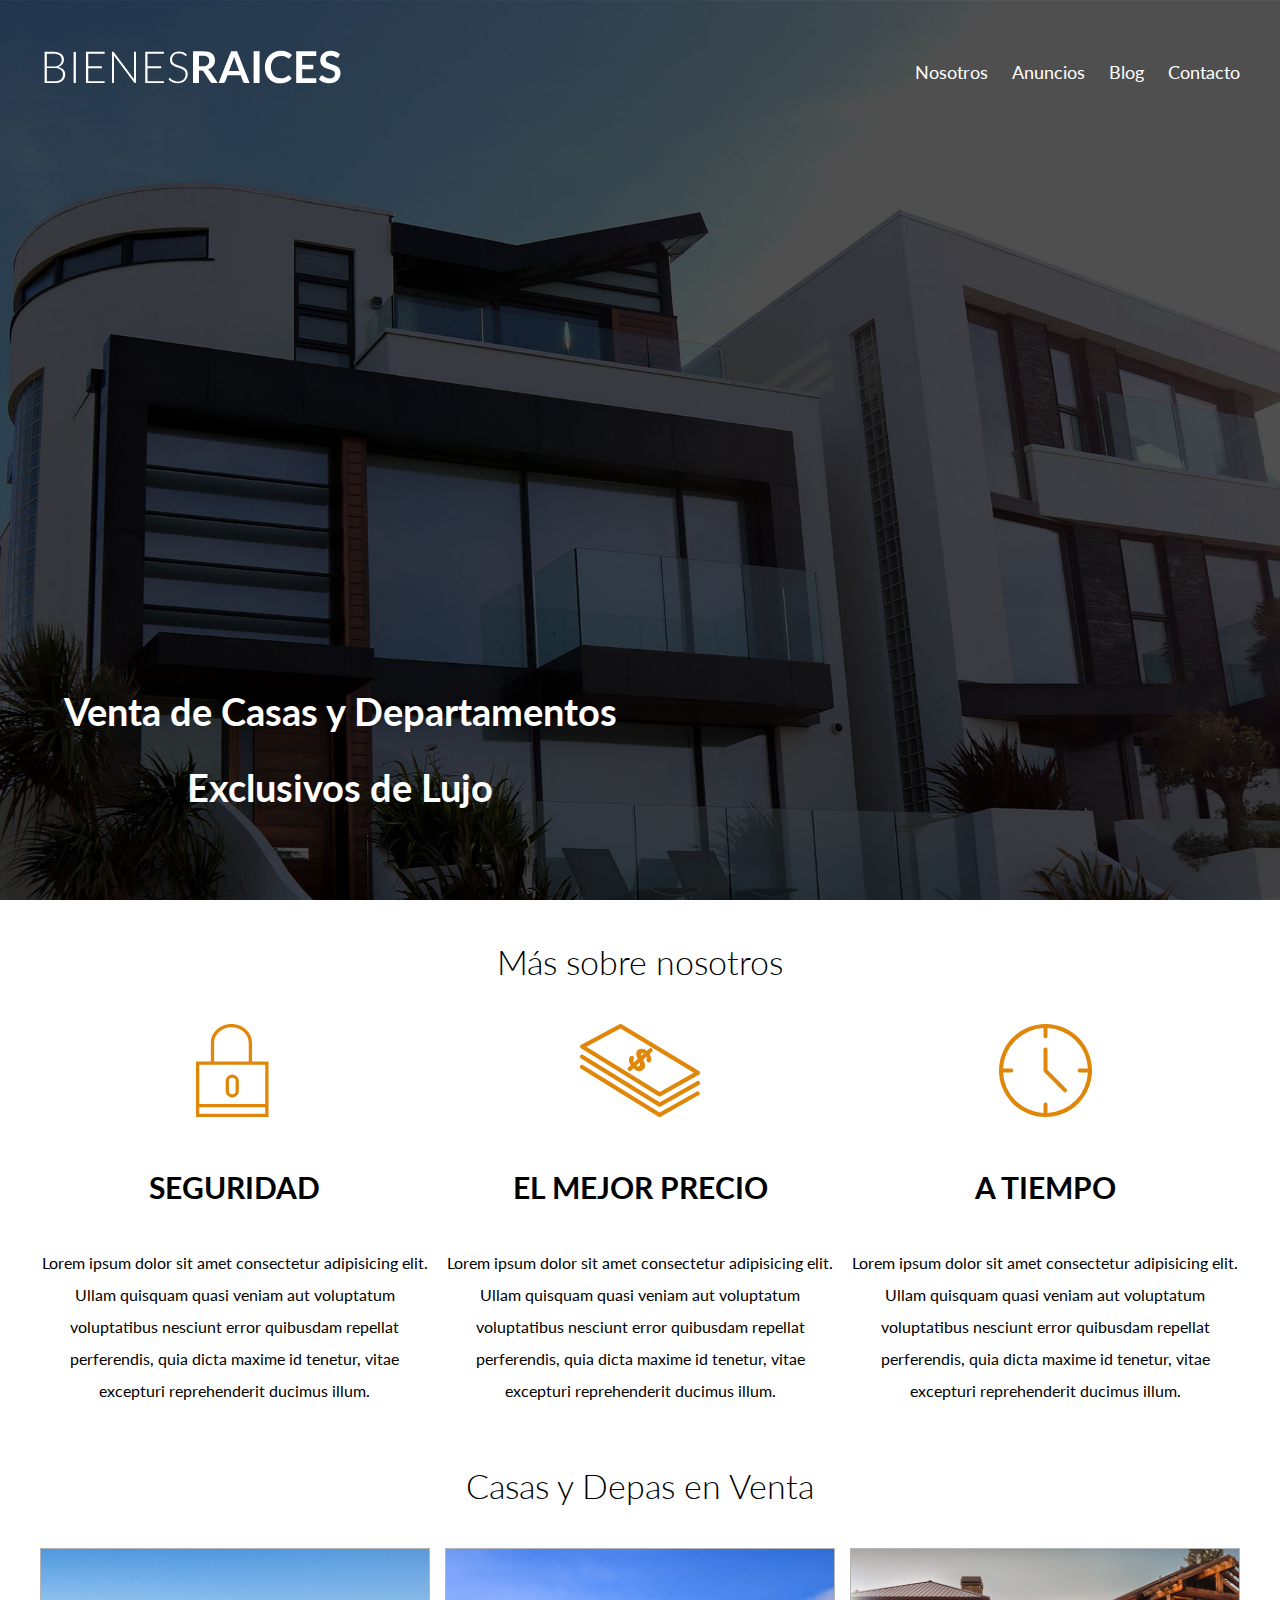
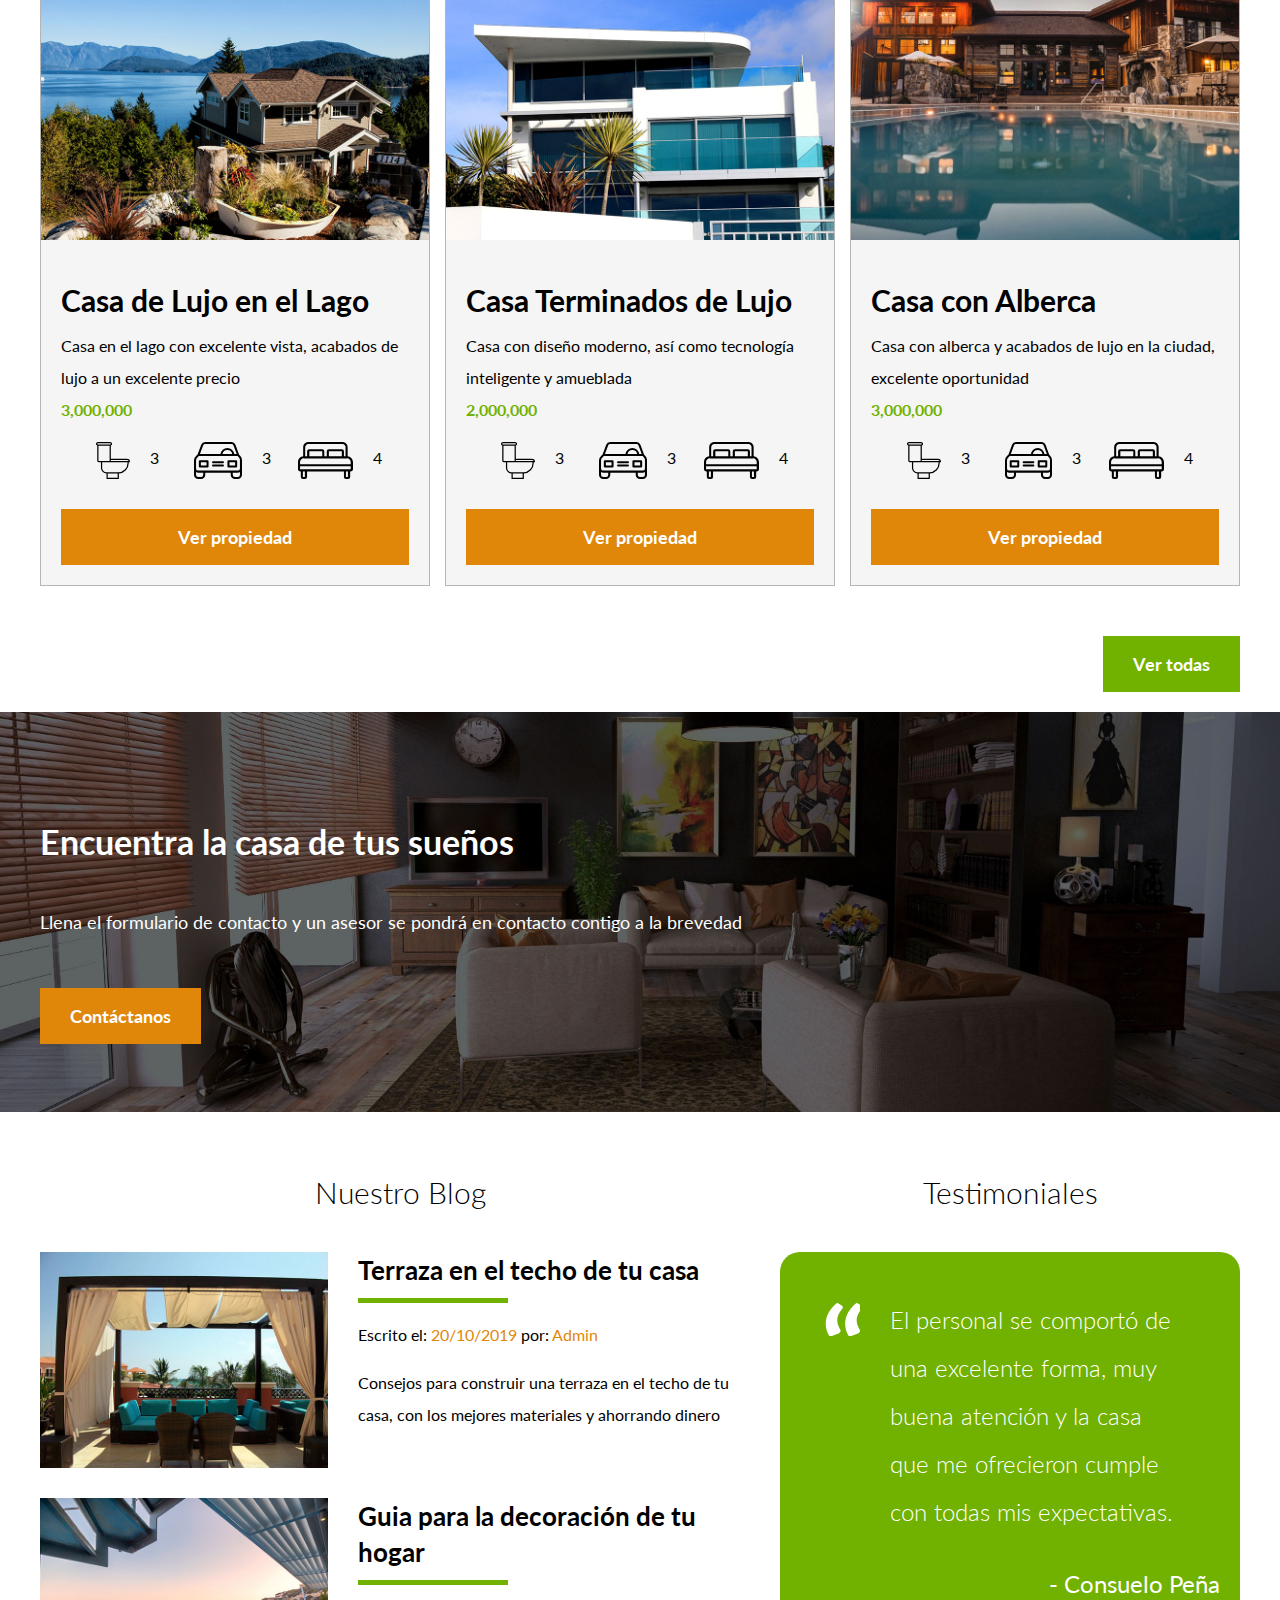
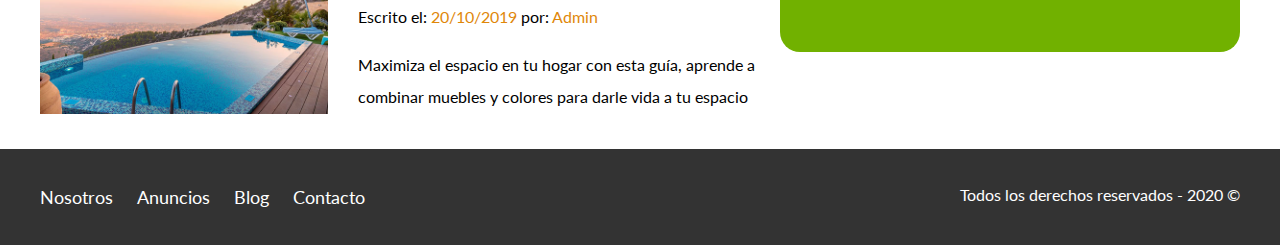
<file: index.html>
<!DOCTYPE html>
<html lang="es">

<head>
    <meta charset="UTF-8">
    <meta name="viewport" content="width=device-width, initial-scale=1.0">
    <title>Bienes Raíces</title>
    <link href="https://fonts.googleapis.com/css2?family=Lato:wght@300;400;700;900&display=swap" rel="stylesheet">
    <link rel="stylesheet" href="css/normalize.css">
    <link rel="stylesheet" href="css/styles.css">
    <!--La hoja de estilo siempre va al final-->
</head>

<body>

    <header class="site-header inicio">
        <!--puedes poner dos clases juntas, lo importante es que estén separadas por espacio(site header inicio)-->
        <div class="contenedor contenido-header">
            <div class="barra">
                <a href="/">
                    <!--Esto convierte a la imagen en un enlace-->
                    <img src="img/logo.svg" alt="Logotipo de bienes raíces">
                    <!-- src indica donde está la imagen, alt es el nombre de la imagen(se verá en caso que la imagen no cargue) -->
                </a>

                <div class="mobile-menu">
                    <a href="#navegacion">
                        <img src="img/barras.svg" alt="Icono Menu">
                    </a>
                </div>

                <nav id="navegacion" class="navegacion">
                    <!--Nav es para la navegación del sitio-->
                    <a href="nosotros.html">Nosotros</a>
                    <a href="anuncios.html">Anuncios</a>
                    <a href="blog.html">Blog</a>
                    <a href="contacto.html">Contacto</a>
                </nav>
            </div>

            <h1>Venta de Casas y Departamentos Exclusivos de Lujo</h1>
        </div>
        <!--contenedor-->
    </header>

    <section class="contenedor seccion">
        <!--section es para dar un orden al sitio, es una sección dentro del sitio-->
        <h2 class="fw-300 centrar-texto">Más sobre nosotros</h2>

        <div class="iconos-nosotros">
            <div class="icono">
                <!--div ayuda a separar para dar orden pero no es como una sección que organiza a nivel semántico-->
                <img src="img/icono1.svg" alt="Icono seguridad">
                <h3>Seguridad</h3>
                <p>Lorem ipsum dolor sit amet consectetur adipisicing elit. Ullam quisquam quasi veniam aut voluptatum voluptatibus nesciunt error quibusdam repellat perferendis, quia dicta maxime id tenetur, vitae excepturi reprehenderit ducimus illum.
                </p>
            </div>

            <div class="icono">
                <img src="img/icono2.svg" alt="Icono mejor precio">
                <h3>El mejor precio</h3>
                <p>Lorem ipsum dolor sit amet consectetur adipisicing elit. Ullam quisquam quasi veniam aut voluptatum voluptatibus nesciunt error quibusdam repellat perferendis, quia dicta maxime id tenetur, vitae excepturi reprehenderit ducimus illum.
                </p>
            </div>

            <div class="icono">
                <img src="img/icono3.svg" alt="Icono a tiempo">
                <h3>A Tiempo</h3>
                <p>Lorem ipsum dolor sit amet consectetur adipisicing elit. Ullam quisquam quasi veniam aut voluptatum voluptatibus nesciunt error quibusdam repellat perferendis, quia dicta maxime id tenetur, vitae excepturi reprehenderit ducimus illum.
                </p>
            </div>
        </div>
    </section>

    <main class="seccion contenedor">
        <!--main también separa pero esta separación es la más importante de todo el sitio, se indica acá el contenido
        principal del sitio. Es un main por pagina, no pueden ser más, es como h1. Casi por obligación debe existir un main por pagina, para el seo/buscador -->

        <h2 class="fw-300 centrar-texto">Casas y Depas en Venta</h2>
        <div class="contenedor-anuncios">
            <div class="anuncio">
                <img src="img/anuncio1.jpg" alt="Anuncio casa en el lago">
                <div class="contenido-anuncio">
                    <h3>Casa de Lujo en el Lago</h3>
                    <p>Casa en el lago con excelente vista, acabados de lujo a un excelente precio</p>
                    <p class="precio">3,000,000</p>

                    <ul class="iconos-caracteristicas">
                        <li>
                            <img src="img/icono_wc.svg" alt="icono wc">
                            <p>3</p>
                        </li>
                        <li>
                            <img src="img/icono_estacionamiento.svg" alt="icono autos">
                            <p>3</p>
                        </li>
                        <li>
                            <img src="img/icono_dormitorio.svg" alt="icono habitaciones">
                            <p>4</p>
                        </li>
                    </ul>

                    <a href="anuncio.html" class="boton boton-amarillo d-block">Ver propiedad</a>
                </div>
            </div>

            <div class="anuncio">
                <img src="img/anuncio2.jpg" alt="Anuncio casa terminados de lujo">
                <div class="contenido-anuncio">
                    <h3>Casa Terminados de Lujo</h3>
                    <p>Casa con diseño moderno, así como tecnología inteligente y amueblada</p>
                    <p class="precio">2,000,000</p>

                    <ul class="iconos-caracteristicas">
                        <li>
                            <img src="img/icono_wc.svg" alt="icono wc">
                            <p>3</p>
                        </li>
                        <li>
                            <img src="img/icono_estacionamiento.svg" alt="icono autos">
                            <p>3</p>
                        </li>
                        <li>
                            <img src="img/icono_dormitorio.svg" alt="icono habitaciones">
                            <p>4</p>
                        </li>
                    </ul>

                    <a href="anuncio.html" class="boton boton-amarillo d-block">Ver propiedad</a>
                </div>
            </div>

            <div class="anuncio">
                <img src="img/anuncio3.jpg" alt="Anuncio casa con alberca">
                <div class="contenido-anuncio">
                    <h3>Casa con Alberca</h3>
                    <p>Casa con alberca y acabados de lujo en la ciudad, excelente oportunidad</p>
                    <p class="precio">3,000,000</p>

                    <ul class="iconos-caracteristicas">
                        <li>
                            <img src="img/icono_wc.svg" alt="icono wc">
                            <p>3</p>
                        </li>
                        <li>
                            <img src="img/icono_estacionamiento.svg" alt="icono autos">
                            <p>3</p>
                        </li>
                        <li>
                            <img src="img/icono_dormitorio.svg" alt="icono habitaciones">
                            <p>4</p>
                        </li>
                    </ul>

                    <a href="anuncio.html" class="boton boton-amarillo d-block">Ver propiedad</a>
                </div>
            </div>
        </div>
        <!--contenedor anuncios-->

        <div class="ver-todas">
            <a href="anuncios.html" class="boton boton-verde">Ver todas</a>
        </div>
    </main>

    <section class="imagen-contacto">
        <!--esto hace que se expanda-->
        <div class="contenedor contenido-contacto">
            <!--esto hace que se centre-->
            <h2>Encuentra la casa de tus sueños</h2>
            <p>Llena el formulario de contacto y un asesor se pondrá en contacto contigo a la brevedad</p>
            <a href="contacto.html" class="boton boton-amarillo">Contáctanos</a>
        </div>
    </section>

    <div class="seccion-inferior contenedor seccion">
        <section class="blog">
            <h3 class="centrar-texto fw-300">Nuestro Blog</h3>

            <article class="entrada-blog">
                <!--article se usa mucho para blogs y foros, para ordenar el contenido-->
                <div class="imagen">
                    <img src="img/blog1.jpg" alt="Entrada de blog">
                </div>
                <div class="texto-entrada">
                    <a href="entrada.html">
                        <!-- Esto hará que el h4 sea un link -->
                        <h4>Terraza en el techo de tu casa</h4>
                    </a>
                    <p>Escrito el: <span> 20/10/2019 </span> por: <span> Admin </span></p>
                    <p>Consejos para construir una terraza en el techo de tu casa, con los mejores materiales y ahorrando dinero</p>
                </div>
            </article>

            <article class="entrada-blog">
                <div class="imagen">
                    <img src="img/blog2.jpg" alt="Entrada de blog">
                </div>
                <div class="texto-entrada">
                    <a href="entrada.html">
                        <!-- Esto hará que el h4 sea un link -->
                        <h4>Guia para la decoración de tu hogar</h4>
                    </a>
                    <p>Escrito el: <span> 20/10/2019 </span> por: <span> Admin </span></p>
                    <p>Maximiza el espacio en tu hogar con esta guía, aprende a combinar muebles y colores para darle vida a tu espacio</p>
                </div>
            </article>
        </section>

        <section class="testimoniales">
            <h3 class="centrar-texto fw-300">Testimoniales</h3>
            <div class="testimonial">
                <blockquote>
                    <!-- Blockquote es una etiqueta semántica que sirve para poner testimonios en páginas web -->
                    El personal se comportó de una excelente forma, muy buena atención y la casa que me ofrecieron cumple con todas mis expectativas.
                </blockquote>
                <p>- Consuelo Peña</p>
            </div>
        </section>
    </div>

    <footer class="site-footer seccion">
        <div class="contenedor contenedor-footer">
            <nav class="navegacion">
                <a href="nosotros.html">Nosotros</a>
                <a href="anuncios.html">Anuncios</a>
                <a href="blog.html">Blog</a>
                <a href="contacto.html">Contacto</a>
            </nav>
            <p class="copyright">Todos los derechos reservados - 2020 &copy; </p>
        </div>
    </footer>

</body>

</html>
</file>
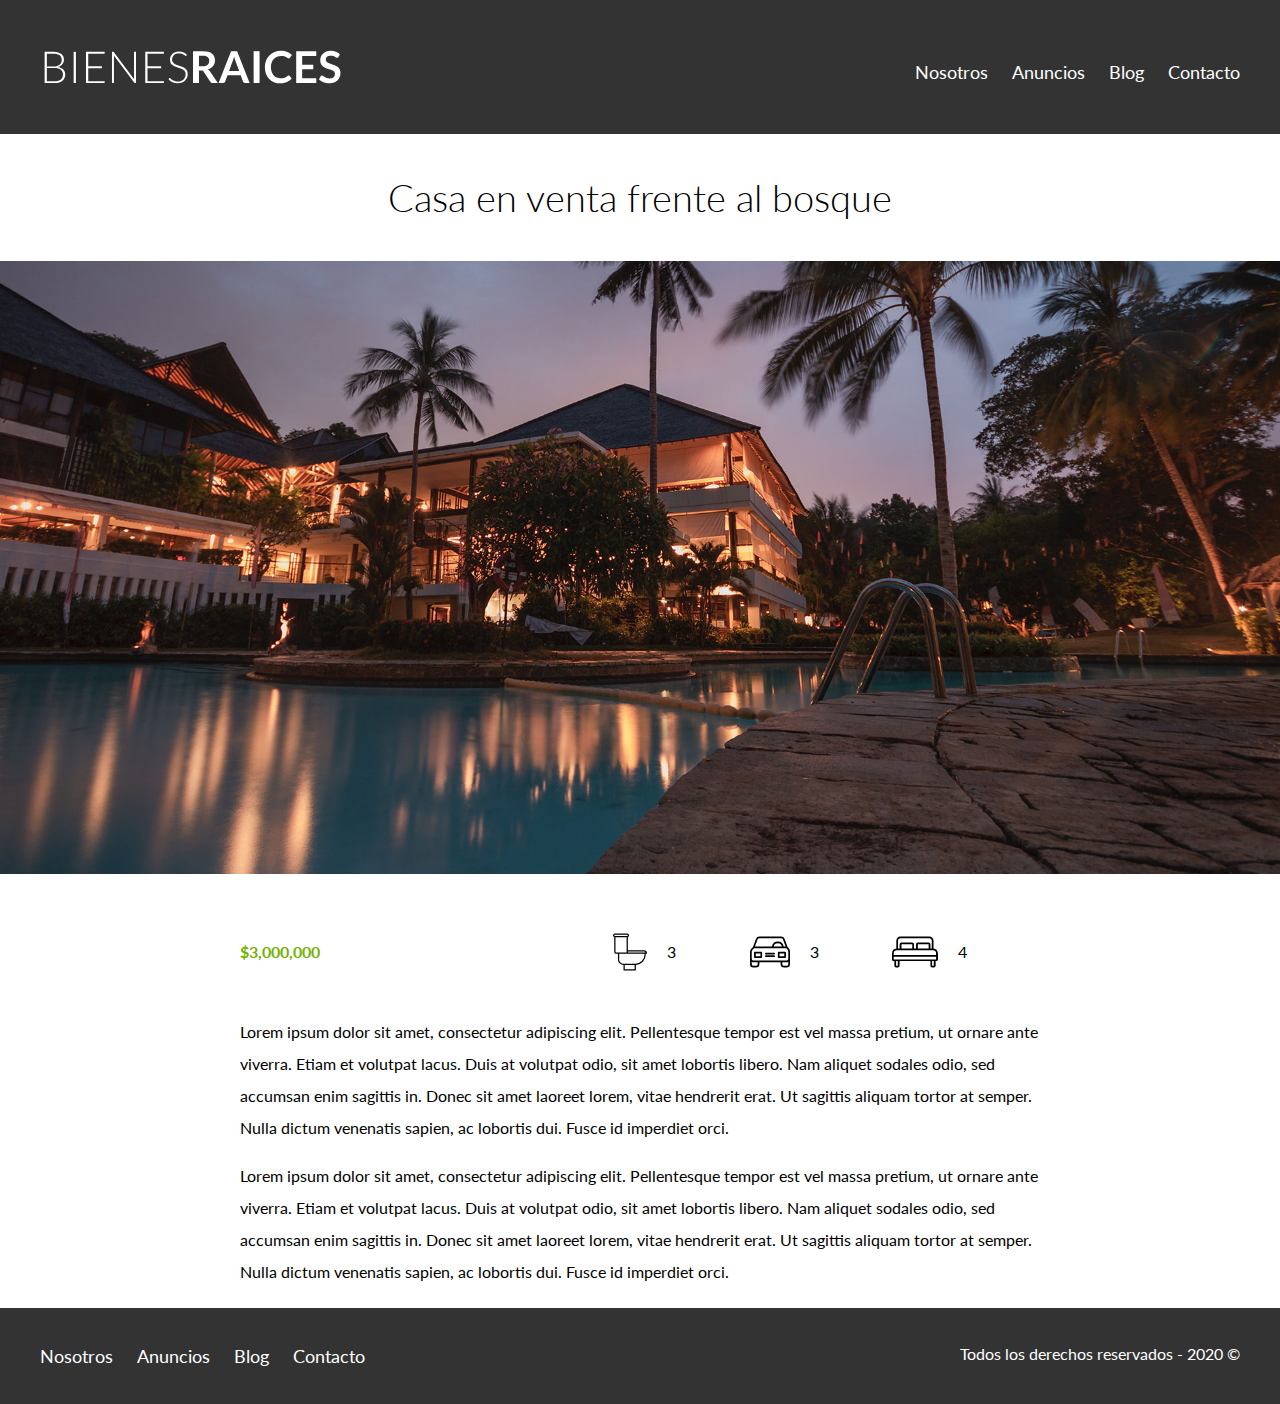
<file: anuncio.html>
<!DOCTYPE html>
<html lang="es">

<head>
    <meta charset="UTF-8">
    <meta name="viewport" content="width=device-width, initial-scale=1.0">
    <title>Bienes raíces</title>
    <link href="https://fonts.googleapis.com/css2?family=Lato:wght@300;400;700;900&display=swap" rel="stylesheet">
    <link rel="stylesheet" href="css/normalize.css">
    <link rel="stylesheet" href="css/styles.css">
    <!--La hoja de estilo siempre va al final-->
</head>

<body>

    <header class="site-header">
        <!--puedes poner dos clases juntas, lo importante es que estén separadas por espacio(site header inicio)-->
        <div class="contenedor contenido-header">
            <div class="barra">
                <a href="/">
                    <!--Esto convierte a la imagen en un enlace-->
                    <img src="img/logo.svg" alt="Logotipo de bienes raíces">
                    <!-- src indica donde está la imagen, alt es el nombre de la imagen(se verá en caso que la imagen no cargue) -->
                </a>

                <div class="mobile-menu">
                    <a href="#navegacion">
                        <img src="img/barras.svg" alt="Icono Menu">
                    </a>
                </div>

                <nav id="navegacion" class="navegacion">
                    <!--Nav es para la navegación del sitio-->
                    <a href="nosotros.html">Nosotros</a>
                    <a href="anuncios.html">Anuncios</a>
                    <a href="blog.html">Blog</a>
                    <a href="contacto.html">Contacto</a>
                </nav>
            </div>

        </div>
        <!--contenedor-->
    </header>

    <h1 class="fw-300 centrar-texto">Casa en venta frente al bosque</h1>
    <img src="img/destacada.jpg" alt="Imagen Anuncio">

    <main class="contenedor seccion contenido-centrado">
        <div class="resumen-propiedad">
            <p class="precio">$3,000,000</p>
            <ul class="iconos-caracteristicas">
                <li>
                    <img src="img/icono_wc.svg" alt="icono wc">
                    <p>3</p>
                </li>
                <li>
                    <img src="img/icono_estacionamiento.svg" alt="icono autos">
                    <p>3</p>
                </li>
                <li>
                    <img src="img/icono_dormitorio.svg" alt="icono habitaciones">
                    <p>4</p>
                </li>
            </ul>
        </div>
        <!--resumen propiedad-->

        <p>Lorem ipsum dolor sit amet, consectetur adipiscing elit. Pellentesque tempor est vel massa pretium, ut ornare ante viverra. Etiam et volutpat lacus. Duis at volutpat odio, sit amet lobortis libero. Nam aliquet sodales odio, sed accumsan enim sagittis
            in. Donec sit amet laoreet lorem, vitae hendrerit erat. Ut sagittis aliquam tortor at semper. Nulla dictum venenatis sapien, ac lobortis dui. Fusce id imperdiet orci. </p>
        <p> Lorem ipsum dolor sit amet, consectetur adipiscing elit. Pellentesque tempor est vel massa pretium, ut ornare ante viverra. Etiam et volutpat lacus. Duis at volutpat odio, sit amet lobortis libero. Nam aliquet sodales odio, sed accumsan enim sagittis
            in. Donec sit amet laoreet lorem, vitae hendrerit erat. Ut sagittis aliquam tortor at semper. Nulla dictum venenatis sapien, ac lobortis dui. Fusce id imperdiet orci.</p>
    </main>


    <footer class="site-footer seccion">
        <div class="contenedor contenedor-footer">
            <nav class="navegacion">
                <a href="nosotros.html">Nosotros</a>
                <a href="anuncios.html">Anuncios</a>
                <a href="blog.html">Blog</a>
                <a href="contacto.html">Contacto</a>
            </nav>
            <p class="copyright">Todos los derechos reservados - 2020 &copy; </p>
        </div>
    </footer>

</body>

</html>
</file>
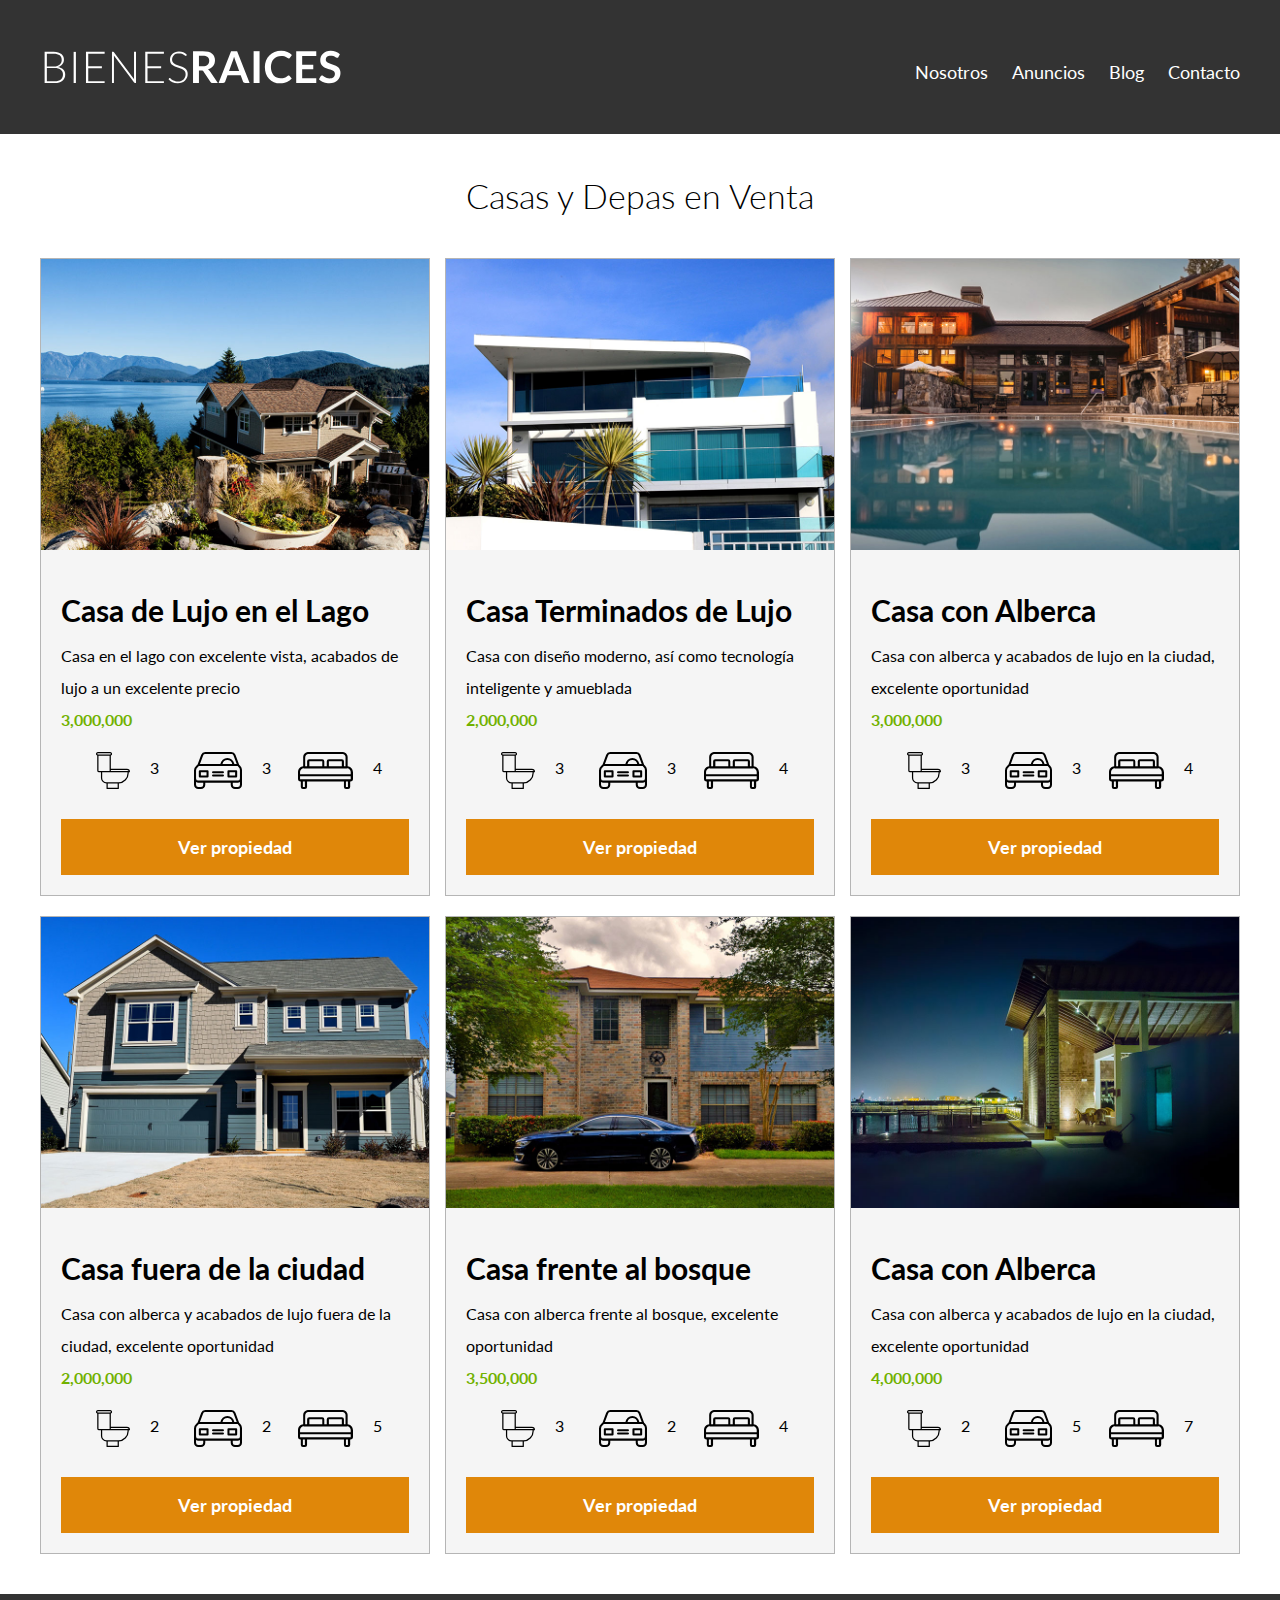
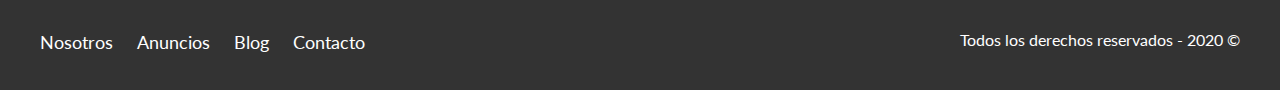
<file: anuncios.html>
<!DOCTYPE html>
<html lang="es">

<head>
    <meta charset="UTF-8">
    <meta name="viewport" content="width=device-width, initial-scale=1.0">
    <title>Bienes raíces</title>
    <link href="https://fonts.googleapis.com/css2?family=Lato:wght@300;400;700;900&display=swap" rel="stylesheet">
    <link rel="stylesheet" href="css/normalize.css">
    <link rel="stylesheet" href="css/styles.css">
    <!--La hoja de estilo siempre va al final-->
</head>

<body>
    <header class="site-header">
        <!--puedes poner dos clases juntas, lo importante es que estén separadas por espacio(site header inicio)-->
        <div class="contenedor contenido-header">
            <div class="barra">
                <a href="/">
                    <!--Esto convierte a la imagen en un enlace-->
                    <img src="img/logo.svg" alt="Logotipo de bienes raíces">
                    <!-- src indica donde está la imagen, alt es el nombre de la imagen(se verá en caso que la imagen no cargue) -->
                </a>

                <div class="mobile-menu">
                    <a href="#navegacion">
                        <img src="img/barras.svg" alt="Icono Menu">
                    </a>
                </div>

                <nav id="navegacion" class="navegacion">
                    <!--Nav es para la navegación del sitio-->
                    <a href="nosotros.html">Nosotros</a>
                    <a href="anuncios.html">Anuncios</a>
                    <a href="blog.html">Blog</a>
                    <a href="contacto.html">Contacto</a>
                </nav>
            </div>

        </div>
        <!--contenedor-->
    </header>

    <main class="seccion contenedor">
        <!--main también separa pero esta separación es la más importante de todo el sitio, se indica acá el contenido
        principal del sitio. Es un main por pagina, no pueden ser más, es como h1. Casi por obligación debe existir un main por pagina, para el seo/buscador -->

        <h2 class="fw-300 centrar-texto">Casas y Depas en Venta</h2>
        <div class="contenedor-anuncios">
            <div class="anuncio">
                <img src="img/anuncio1.jpg" alt="Anuncio casa en el lago">
                <div class="contenido-anuncio">
                    <h3>Casa de Lujo en el Lago</h3>
                    <p>Casa en el lago con excelente vista, acabados de lujo a un excelente precio</p>
                    <p class="precio">3,000,000</p>

                    <ul class="iconos-caracteristicas">
                        <li>
                            <img src="img/icono_wc.svg" alt="icono wc">
                            <p>3</p>
                        </li>
                        <li>
                            <img src="img/icono_estacionamiento.svg" alt="icono autos">
                            <p>3</p>
                        </li>
                        <li>
                            <img src="img/icono_dormitorio.svg" alt="icono habitaciones">
                            <p>4</p>
                        </li>
                    </ul>

                    <a href="anuncio.html" class="boton boton-amarillo d-block">Ver propiedad</a>
                </div>
            </div>

            <div class="anuncio">
                <img src="img/anuncio2.jpg" alt="Anuncio casa terminados de lujo">
                <div class="contenido-anuncio">
                    <h3>Casa Terminados de Lujo</h3>
                    <p>Casa con diseño moderno, así como tecnología inteligente y amueblada</p>
                    <p class="precio">2,000,000</p>

                    <ul class="iconos-caracteristicas">
                        <li>
                            <img src="img/icono_wc.svg" alt="icono wc">
                            <p>3</p>
                        </li>
                        <li>
                            <img src="img/icono_estacionamiento.svg" alt="icono autos">
                            <p>3</p>
                        </li>
                        <li>
                            <img src="img/icono_dormitorio.svg" alt="icono habitaciones">
                            <p>4</p>
                        </li>
                    </ul>

                    <a href="anuncio.html" class="boton boton-amarillo d-block">Ver propiedad</a>
                </div>
            </div>

            <div class="anuncio">
                <img src="img/anuncio3.jpg" alt="Anuncio casa con alberca">
                <div class="contenido-anuncio">
                    <h3>Casa con Alberca</h3>
                    <p>Casa con alberca y acabados de lujo en la ciudad, excelente oportunidad</p>
                    <p class="precio">3,000,000</p>

                    <ul class="iconos-caracteristicas">
                        <li>
                            <img src="img/icono_wc.svg" alt="icono wc">
                            <p>3</p>
                        </li>
                        <li>
                            <img src="img/icono_estacionamiento.svg" alt="icono autos">
                            <p>3</p>
                        </li>
                        <li>
                            <img src="img/icono_dormitorio.svg" alt="icono habitaciones">
                            <p>4</p>
                        </li>
                    </ul>

                    <a href="anuncio.html" class="boton boton-amarillo d-block">Ver propiedad</a>
                </div>
            </div>
            <!--contenido anuncio-->

            <div class="anuncio">
                <img src="img/anuncio4.jpg" alt="Anuncio casa de lujo">
                <div class="contenido-anuncio">
                    <h3>Casa fuera de la ciudad</h3>
                    <p>Casa con alberca y acabados de lujo fuera de la ciudad, excelente oportunidad</p>
                    <p class="precio">2,000,000</p>

                    <ul class="iconos-caracteristicas">
                        <li>
                            <img src="img/icono_wc.svg" alt="icono wc">
                            <p>2</p>
                        </li>
                        <li>
                            <img src="img/icono_estacionamiento.svg" alt="icono autos">
                            <p>2</p>
                        </li>
                        <li>
                            <img src="img/icono_dormitorio.svg" alt="icono habitaciones">
                            <p>5</p>
                        </li>
                    </ul>

                    <a href="anuncio.html" class="boton boton-amarillo d-block">Ver propiedad</a>
                </div>
            </div>
            <!--contenido anuncio-->

            <div class="anuncio">
                <img src="img/anuncio5.jpg" alt="Anuncio casa con alberca">
                <div class="contenido-anuncio">
                    <h3>Casa frente al bosque</h3>
                    <p>Casa con alberca frente al bosque, excelente oportunidad</p>
                    <p class="precio">3,500,000</p>

                    <ul class="iconos-caracteristicas">
                        <li>
                            <img src="img/icono_wc.svg" alt="icono wc">
                            <p>3</p>
                        </li>
                        <li>
                            <img src="img/icono_estacionamiento.svg" alt="icono autos">
                            <p>2</p>
                        </li>
                        <li>
                            <img src="img/icono_dormitorio.svg" alt="icono habitaciones">
                            <p>4</p>
                        </li>
                    </ul>

                    <a href="anuncio.html" class="boton boton-amarillo d-block">Ver propiedad</a>
                </div>
            </div>
            <!--contenido anuncio-->

            <div class="anuncio">
                <img src="img/anuncio6.jpg" alt="Anuncio casa con alberca">
                <div class="contenido-anuncio">
                    <h3>Casa con Alberca</h3>
                    <p>Casa con alberca y acabados de lujo en la ciudad, excelente oportunidad</p>
                    <p class="precio">4,000,000</p>

                    <ul class="iconos-caracteristicas">
                        <li>
                            <img src="img/icono_wc.svg" alt="icono wc">
                            <p>2</p>
                        </li>
                        <li>
                            <img src="img/icono_estacionamiento.svg" alt="icono autos">
                            <p>5</p>
                        </li>
                        <li>
                            <img src="img/icono_dormitorio.svg" alt="icono habitaciones">
                            <p>7</p>
                        </li>
                    </ul>

                    <a href="anuncio.html" class="boton boton-amarillo d-block">Ver propiedad</a>
                </div>
            </div>
            <!--contenido anuncio-->
        </div>
        <!--contenedor gral anuncios-->
    </main>

    <footer class="site-footer seccion">
        <div class="contenedor contenedor-footer">
            <nav class="navegacion">
                <a href="nosotros.html">Nosotros</a>
                <a href="anuncios.html">Anuncios</a>
                <a href="blog.html">Blog</a>
                <a href="contacto.html">Contacto</a>
            </nav>
            <p class="copyright">Todos los derechos reservados - 2020 &copy; </p>
        </div>
    </footer>

</body>

</html>
</file>
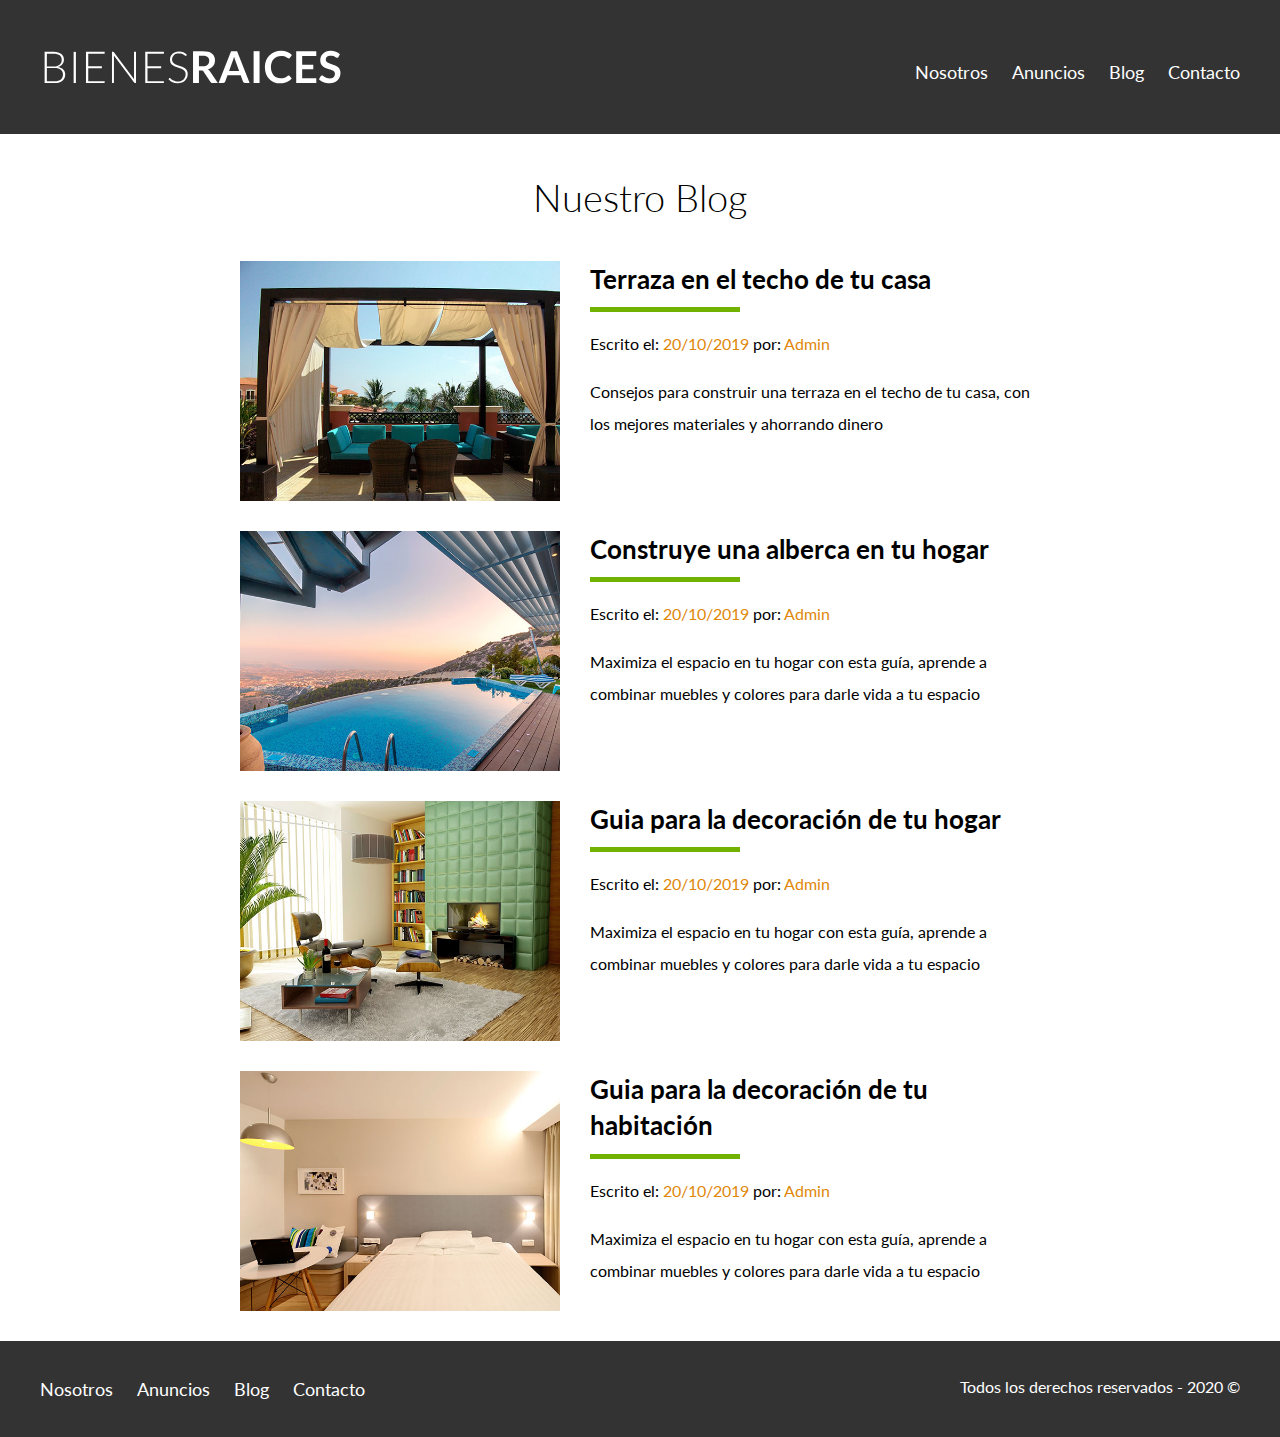
<file: blog.html>
<!DOCTYPE html>
<html lang="es">

<head>
    <meta charset="UTF-8">
    <meta name="viewport" content="width=device-width, initial-scale=1.0">
    <title>Bienes raíces</title>
    <link href="https://fonts.googleapis.com/css2?family=Lato:wght@300;400;700;900&display=swap" rel="stylesheet">
    <link rel="stylesheet" href="css/normalize.css">
    <link rel="stylesheet" href="css/styles.css">
    <!--La hoja de estilo siempre va al final-->
</head>

<body>

    <header class="site-header">
        <!--puedes poner dos clases juntas, lo importante es que estén separadas por espacio(site header inicio)-->
        <div class="contenedor contenido-header">
            <div class="barra">
                <a href="/">
                    <!--Esto convierte a la imagen en un enlace-->
                    <img src="img/logo.svg" alt="Logotipo de bienes raíces">
                    <!-- src indica donde está la imagen, alt es el nombre de la imagen(se verá en caso que la imagen no cargue) -->
                </a>

                <div class="mobile-menu">
                    <a href="#navegacion">
                        <img src="img/barras.svg" alt="Icono Menu">
                    </a>
                </div>

                <nav id="navegacion" class="navegacion">
                    <!--Nav es para la navegación del sitio-->
                    <a href="nosotros.html">Nosotros</a>
                    <a href="anuncios.html">Anuncios</a>
                    <a href="blog.html">Blog</a>
                    <a href="contacto.html">Contacto</a>
                </nav>
            </div>

        </div>
        <!--contenedor-->
    </header>

    <main class="contenedor seccion contenido-centrado">
        <h1 class="fw-300 centrar-texto">Nuestro Blog</h1>

        <article class="entrada-blog">
            <!--article se usa mucho para blogs y foros, para ordenar el contenido-->
            <div class="imagen">
                <img src="img/blog1.jpg" alt="Entrada de blog">
            </div>
            <div class="texto-entrada">
                <a href="entrada.html">
                    <!-- Esto hará que el h4 sea un link -->
                    <h4>Terraza en el techo de tu casa</h4>
                </a>
                <p>Escrito el: <span> 20/10/2019 </span> por: <span> Admin </span></p>
                <p>Consejos para construir una terraza en el techo de tu casa, con los mejores materiales y ahorrando dinero</p>
            </div>
        </article>

        <article class="entrada-blog">
            <div class="imagen">
                <img src="img/blog2.jpg" alt="Entrada de blog">
            </div>
            <div class="texto-entrada">
                <a href="entrada.html">
                    <!-- Esto hará que el h4 sea un link -->
                    <h4>Construye una alberca en tu hogar</h4>
                </a>
                <p>Escrito el: <span> 20/10/2019 </span> por: <span> Admin </span></p>
                <p>Maximiza el espacio en tu hogar con esta guía, aprende a combinar muebles y colores para darle vida a tu espacio</p>
            </div>
        </article>

        <article class="entrada-blog">
            <div class="imagen">
                <img src="img/blog3.jpg" alt="Entrada de blog">
            </div>
            <div class="texto-entrada">
                <a href="entrada.html">
                    <!-- Esto hará que el h4 sea un link -->
                    <h4>Guia para la decoración de tu hogar</h4>
                </a>
                <p>Escrito el: <span> 20/10/2019 </span> por: <span> Admin </span></p>
                <p>Maximiza el espacio en tu hogar con esta guía, aprende a combinar muebles y colores para darle vida a tu espacio</p>
            </div>
        </article>

        <article class="entrada-blog">
            <div class="imagen">
                <img src="img/blog4.jpg" alt="Entrada de blog">
            </div>
            <div class="texto-entrada">
                <a href="entrada.html">
                    <!-- Esto hará que el h4 sea un link -->
                    <h4>Guia para la decoración de tu habitación</h4>
                </a>
                <p>Escrito el: <span> 20/10/2019 </span> por: <span> Admin </span></p>
                <p>Maximiza el espacio en tu hogar con esta guía, aprende a combinar muebles y colores para darle vida a tu espacio</p>
            </div>
        </article>
    </main>


    <footer class="site-footer seccion">
        <div class="contenedor contenedor-footer">
            <nav class="navegacion">
                <a href="nosotros.html">Nosotros</a>
                <a href="anuncios.html">Anuncios</a>
                <a href="blog.html">Blog</a>
                <a href="contacto.html">Contacto</a>
            </nav>
            <p class="copyright">Todos los derechos reservados - 2020 &copy; </p>
        </div>
    </footer>

</body>

</html>
</file>
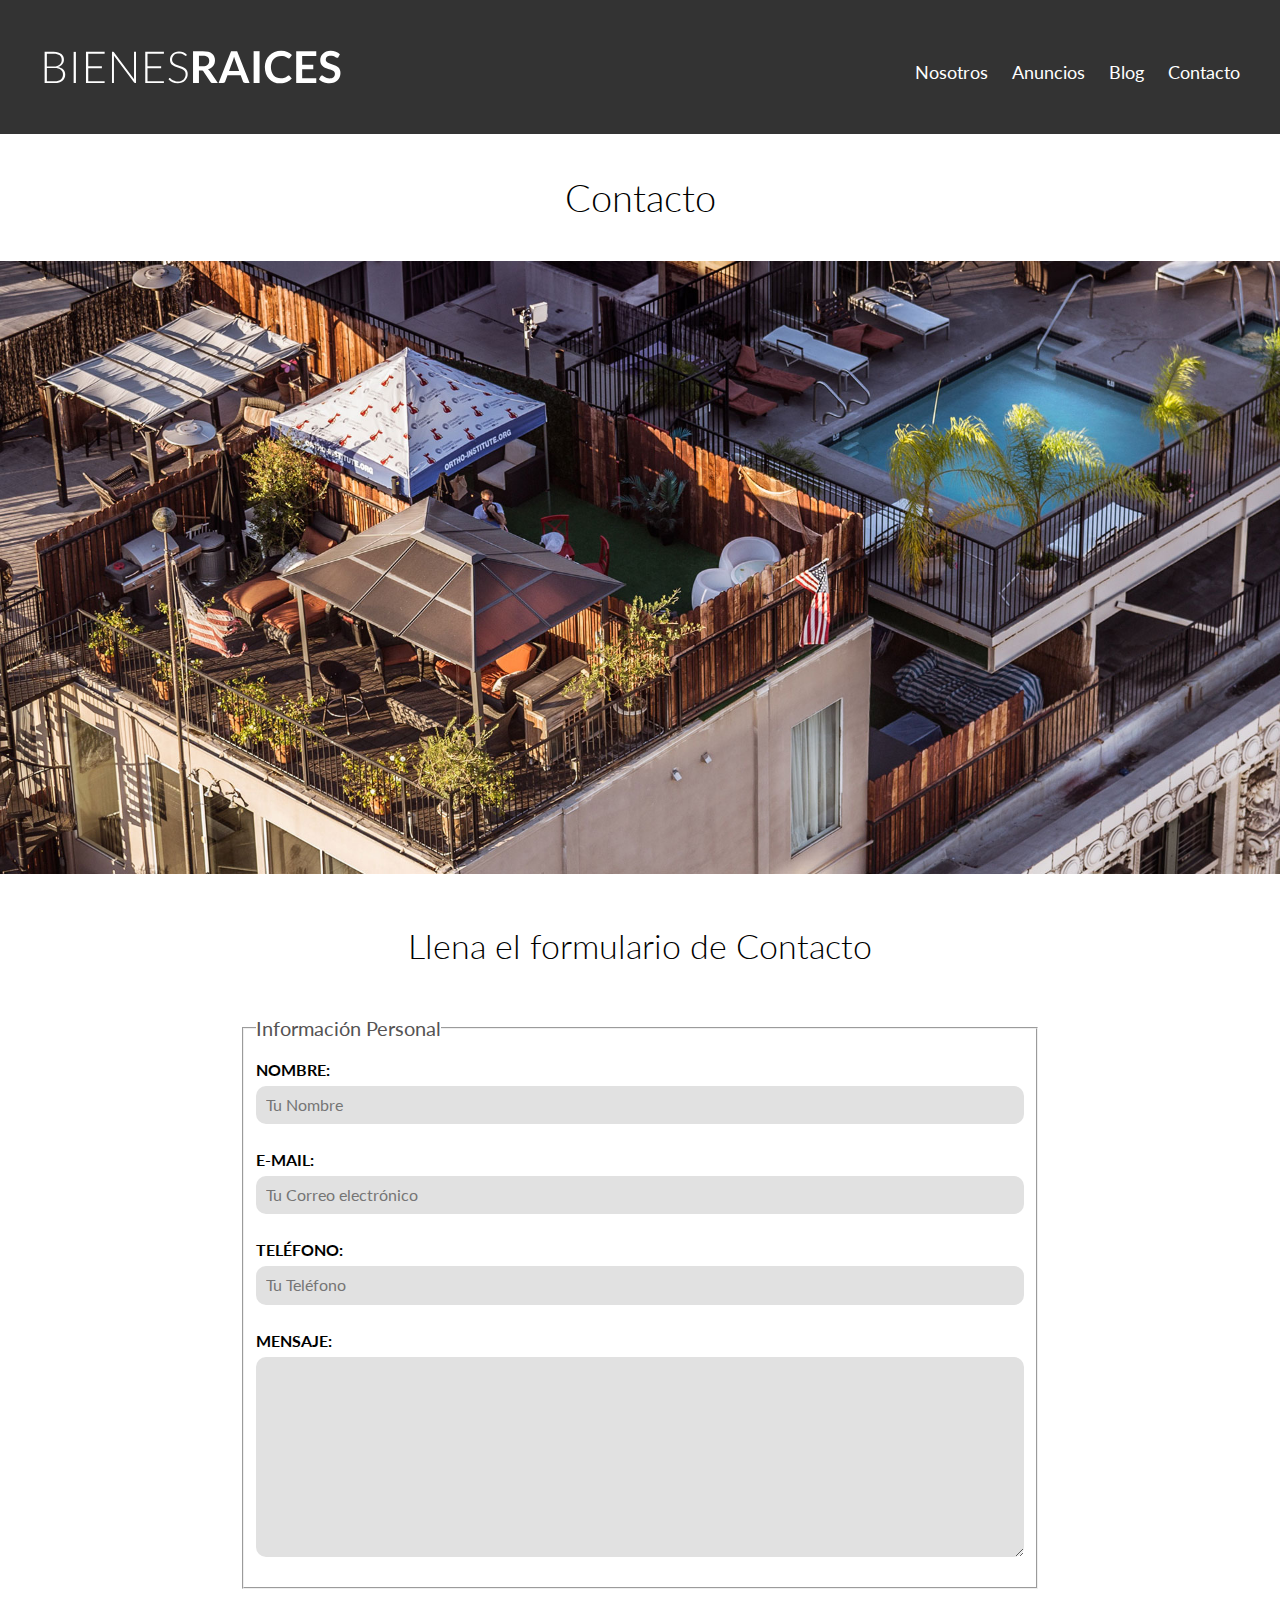
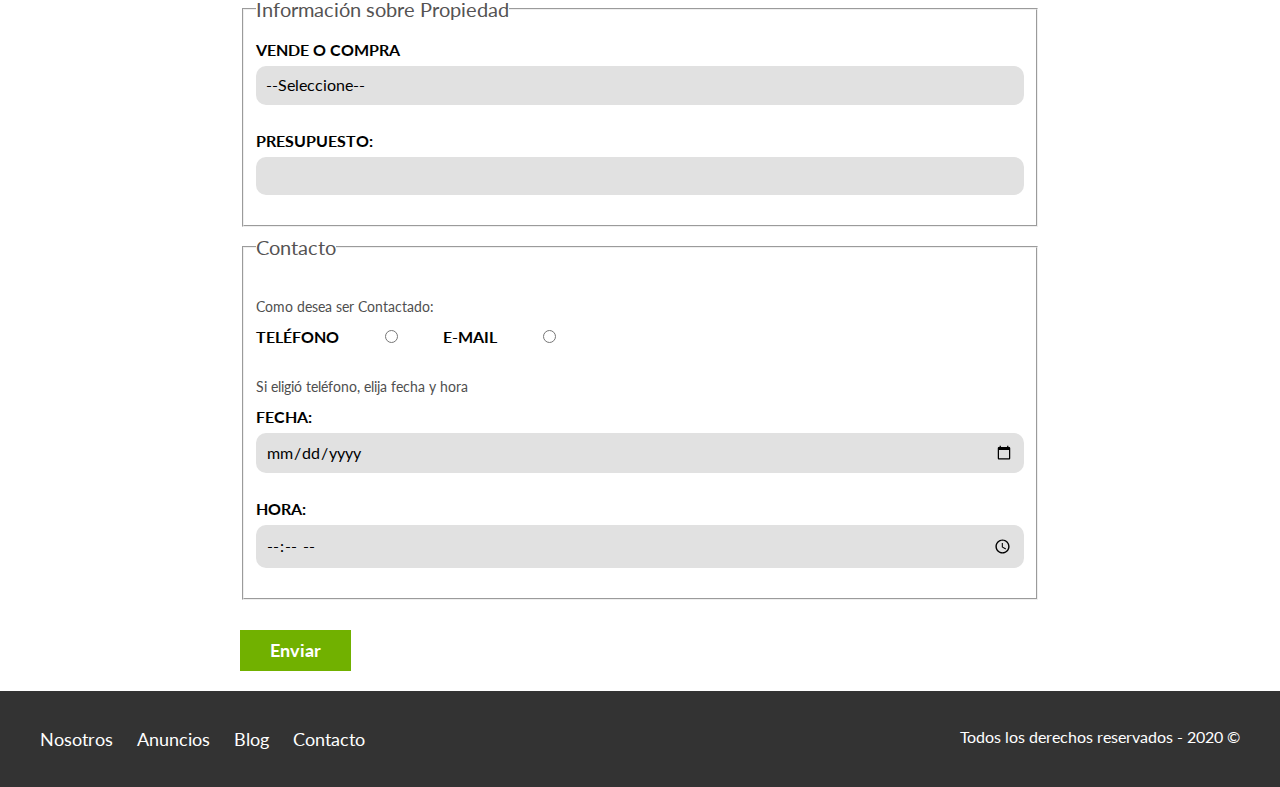
<file: contacto.html>
<!DOCTYPE html>
<html lang="es">

<head>
    <meta charset="UTF-8">
    <meta name="viewport" content="width=device-width, initial-scale=1.0">
    <title>Bienes raíces</title>
    <link href="https://fonts.googleapis.com/css2?family=Lato:wght@300;400;700;900&display=swap" rel="stylesheet">
    <link rel="stylesheet" href="css/normalize.css">
    <link rel="stylesheet" href="css/styles.css">
    <!--La hoja de estilo siempre va al final-->
</head>

<body>

    <header class="site-header">
        <!--puedes poner dos clases juntas, lo importante es que estén separadas por espacio(site header inicio)-->
        <div class="contenedor contenido-header">
            <div class="barra">
                <a href="/">
                    <!--Esto convierte a la imagen en un enlace-->
                    <img src="img/logo.svg" alt="Logotipo de bienes raíces">
                    <!-- src indica donde está la imagen, alt es el nombre de la imagen(se verá en caso que la imagen no cargue) -->
                </a>

                <div class="mobile-menu">
                    <a href="#navegacion">
                        <img src="img/barras.svg" alt="Icono Menu">
                    </a>
                </div>

                <nav id="navegacion" class="navegacion">
                    <!--Nav es para la navegación del sitio-->
                    <a href="nosotros.html">Nosotros</a>
                    <a href="anuncios.html">Anuncios</a>
                    <a href="blog.html">Blog</a>
                    <a href="contacto.html">Contacto</a>
                </nav>
            </div>

        </div>
        <!--contenedor-->
    </header>

    <h1 class="fw-300 centrar-texto">Contacto</h1>
    <img src="img/destacada3.jpg" alt="Imagen Contacto">

    <main class="contenedor seccion contenido-centrado">
        <h2 class="fw-300 centrar-texto">Llena el formulario de Contacto</h2>

        <form class="contacto" action="">
            <!--formulario-->
            <fieldset>
                <!--agrupa campos que estén relacionados, ejem, parte formulario 1 con parte formulario 2, 3 y 4 y genera la linea de división de grupos-->
                <legend>Información Personal</legend>
                <!--etiqueta para indicar a usuario de que trata esta parte del formulario-->

                <label for="nombre">Nombre:</label>
                <!--esta etiqueta identifica que el input de abajo pertenece a nombre, por la relación for-id (que es lo mismo, nombre)-->
                <input type="text" id="nombre" placeholder="Tu Nombre">
                <!--este es un campo de texto, el usuario sólo podrá poner texto aquí. PLACEHOLDER es la palabra sombreada "Tu Nombre" dentro de la caja del formulario-->

                <label for="email">E-mail:</label>
                <input type="email" id="email" placeholder="Tu Correo electrónico" required>
                <!--type email es para casillas que reciban emails como información, valida que sea un email por el formato. REQUIRED exige que se complete este campo, si no se completa no deja enviar el formulario-->

                <label for="telefono">Teléfono:</label>
                <input type="tel" id="telefono" placeholder="Tu Teléfono" required>
                <!--type tel es para ingresar info de telefonos-->

                <label for="mensaje">Mensaje:</label>
                <textarea id="mensaje"></textarea>
                <!-- cols y rows ya no se usa ya que se da forma en CSS. cols="30" rows="10" cols=ancho rows=alto-->
            </fieldset>

            <fieldset>
                <legend>Información sobre Propiedad</legend>

                <label for="opciones">Vende o Compra</label>
                <select id="opciones"><!--select es para crear opciones en un mini acordeón-->
                    <option value="" disabled selected>--Seleccione--</option><!--disabled es para que no se pueda seleccionar la opcion "seleccione". selected es para que aparezca como primera opcion y combina con disabled, ambas hacen qeu aparezca la opcion por dejfecto pero al momento de abrir no se pueda usar.-->
                    <option value="">Compra</option>
                    <option value="">Vende</option>
                </select>

                <label for="presupuesto">Presupuesto:</label>
                <input type="number" min="0" max="1000000" step="5">
                <!--este input recibe números. min es el minimo que aguanta, max el maximo, step es dar saltos, de 5 en 5 en este caso(5-10-15, etc)-->
            </fieldset>

            <fieldset>
                <legend>Contacto</legend>

                <p>Como desea ser Contactado:</p>
                <div class="forma-contacto">
                    <label for="telefono">Teléfono</label>
                    <input type="radio" name="contacto" value="telefono" id="tel">
                    <!--radio ofrece selector de punto. En los selectores de la misma pregunta se deben asociar con el nombre, en este caso"name=contacto", si no se hace, se podrán marcar ambos radios al mismo tiempo y asi no sirve-->

                    <label for="correo">E-mail</label>
                    <input type="radio" name="contacto" value="correo" id="correo">
                </div>

                <p>Si eligió teléfono, elija fecha y hora</p>
                <label for="fecha">Fecha:</label>
                <input type="date" id="fecha">
                <!--para escribir fecha-->

                <label for="hora">Hora:</label>
                <!--este permite seleccionar hora-->
                <input type="time" id="hora" min="9:00" max="18:00">
            </fieldset>

            <input type="submit" value="Enviar" class="boton boton-verde">
            <!--boton para enviar el formulario-->
        </form>
    </main>




    <footer class="site-footer seccion">
        <div class="contenedor contenedor-footer">
            <nav class="navegacion">
                <a href="nosotros.html">Nosotros</a>
                <a href="anuncios.html">Anuncios</a>
                <a href="blog.html">Blog</a>
                <a href="contacto.html">Contacto</a>
            </nav>
            <p class="copyright">Todos los derechos reservados - 2020 &copy; </p>
        </div>
    </footer>

</body>

</html>
</file>
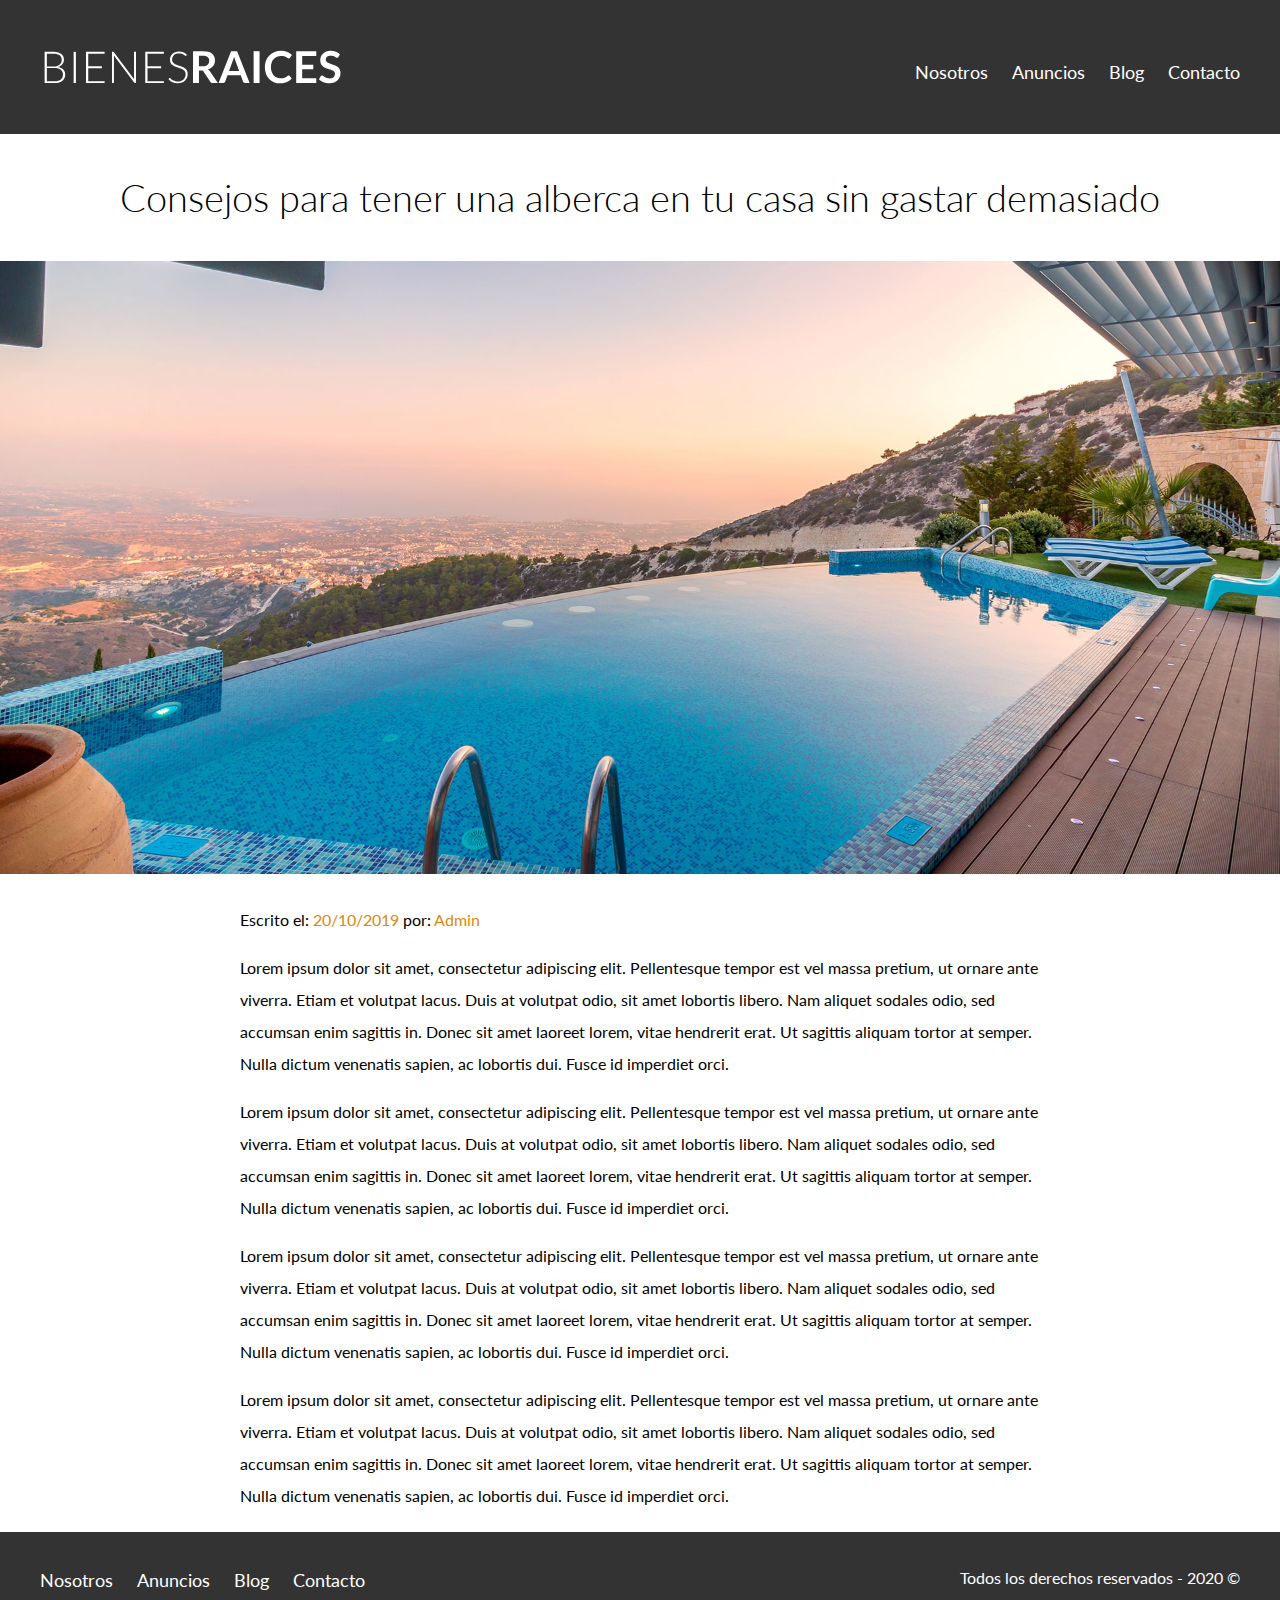
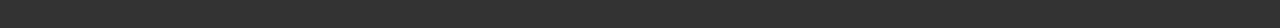
<file: entrada.html>
<!DOCTYPE html>
<html lang="es">

<head>
    <meta charset="UTF-8">
    <meta name="viewport" content="width=device-width, initial-scale=1.0">
    <title>Bienes raíces</title>
    <link href="https://fonts.googleapis.com/css2?family=Lato:wght@300;400;700;900&display=swap" rel="stylesheet">
    <link rel="stylesheet" href="css/normalize.css">
    <link rel="stylesheet" href="css/styles.css">
    <!--La hoja de estilo siempre va al final-->
</head>

<body>

    <header class="site-header">
        <!--puedes poner dos clases juntas, lo importante es que estén separadas por espacio(site header inicio)-->
        <div class="contenedor contenido-header">
            <div class="barra">
                <a href="/">
                    <!--Esto convierte a la imagen en un enlace-->
                    <img src="img/logo.svg" alt="Logotipo de bienes raíces">
                    <!-- src indica donde está la imagen, alt es el nombre de la imagen(se verá en caso que la imagen no cargue) -->
                </a>

                <div class="mobile-menu">
                    <a href="#navegacion">
                        <img src="img/barras.svg" alt="Icono Menu">
                    </a>
                </div>

                <nav id="navegacion" class="navegacion">
                    <!--Nav es para la navegación del sitio-->
                    <a href="nosotros.html">Nosotros</a>
                    <a href="anuncios.html">Anuncios</a>
                    <a href="blog.html">Blog</a>
                    <a href="contacto.html">Contacto</a>
                </nav>
            </div>

        </div>
        <!--contenedor-->
    </header>

    <h1 class="fw-300 centrar-texto">Consejos para tener una alberca en tu casa sin gastar demasiado</h1>
    <img src="img/destacada2.jpg" alt="Imagen Principal">

    <main class="contenedor seccion contenido-centrado texto-entrada">
        <p>Escrito el: <span> 20/10/2019 </span> por: <span> Admin </span></p>


        <p>Lorem ipsum dolor sit amet, consectetur adipiscing elit. Pellentesque tempor est vel massa pretium, ut ornare ante viverra. Etiam et volutpat lacus. Duis at volutpat odio, sit amet lobortis libero. Nam aliquet sodales odio, sed accumsan enim sagittis
            in. Donec sit amet laoreet lorem, vitae hendrerit erat. Ut sagittis aliquam tortor at semper. Nulla dictum venenatis sapien, ac lobortis dui. Fusce id imperdiet orci. </p>

        <p> Lorem ipsum dolor sit amet, consectetur adipiscing elit. Pellentesque tempor est vel massa pretium, ut ornare ante viverra. Etiam et volutpat lacus. Duis at volutpat odio, sit amet lobortis libero. Nam aliquet sodales odio, sed accumsan enim sagittis
            in. Donec sit amet laoreet lorem, vitae hendrerit erat. Ut sagittis aliquam tortor at semper. Nulla dictum venenatis sapien, ac lobortis dui. Fusce id imperdiet orci.</p>

        <p>Lorem ipsum dolor sit amet, consectetur adipiscing elit. Pellentesque tempor est vel massa pretium, ut ornare ante viverra. Etiam et volutpat lacus. Duis at volutpat odio, sit amet lobortis libero. Nam aliquet sodales odio, sed accumsan enim sagittis
            in. Donec sit amet laoreet lorem, vitae hendrerit erat. Ut sagittis aliquam tortor at semper. Nulla dictum venenatis sapien, ac lobortis dui. Fusce id imperdiet orci. </p>

        <p> Lorem ipsum dolor sit amet, consectetur adipiscing elit. Pellentesque tempor est vel massa pretium, ut ornare ante viverra. Etiam et volutpat lacus. Duis at volutpat odio, sit amet lobortis libero. Nam aliquet sodales odio, sed accumsan enim sagittis
            in. Donec sit amet laoreet lorem, vitae hendrerit erat. Ut sagittis aliquam tortor at semper. Nulla dictum venenatis sapien, ac lobortis dui. Fusce id imperdiet orci.</p>
    </main>


    <footer class="site-footer seccion">
        <div class="contenedor contenedor-footer">
            <nav class="navegacion">
                <a href="nosotros.html">Nosotros</a>
                <a href="anuncios.html">Anuncios</a>
                <a href="blog.html">Blog</a>
                <a href="contacto.html">Contacto</a>
            </nav>
            <p class="copyright">Todos los derechos reservados - 2020 &copy; </p>
        </div>
    </footer>

</body>

</html>
</file>
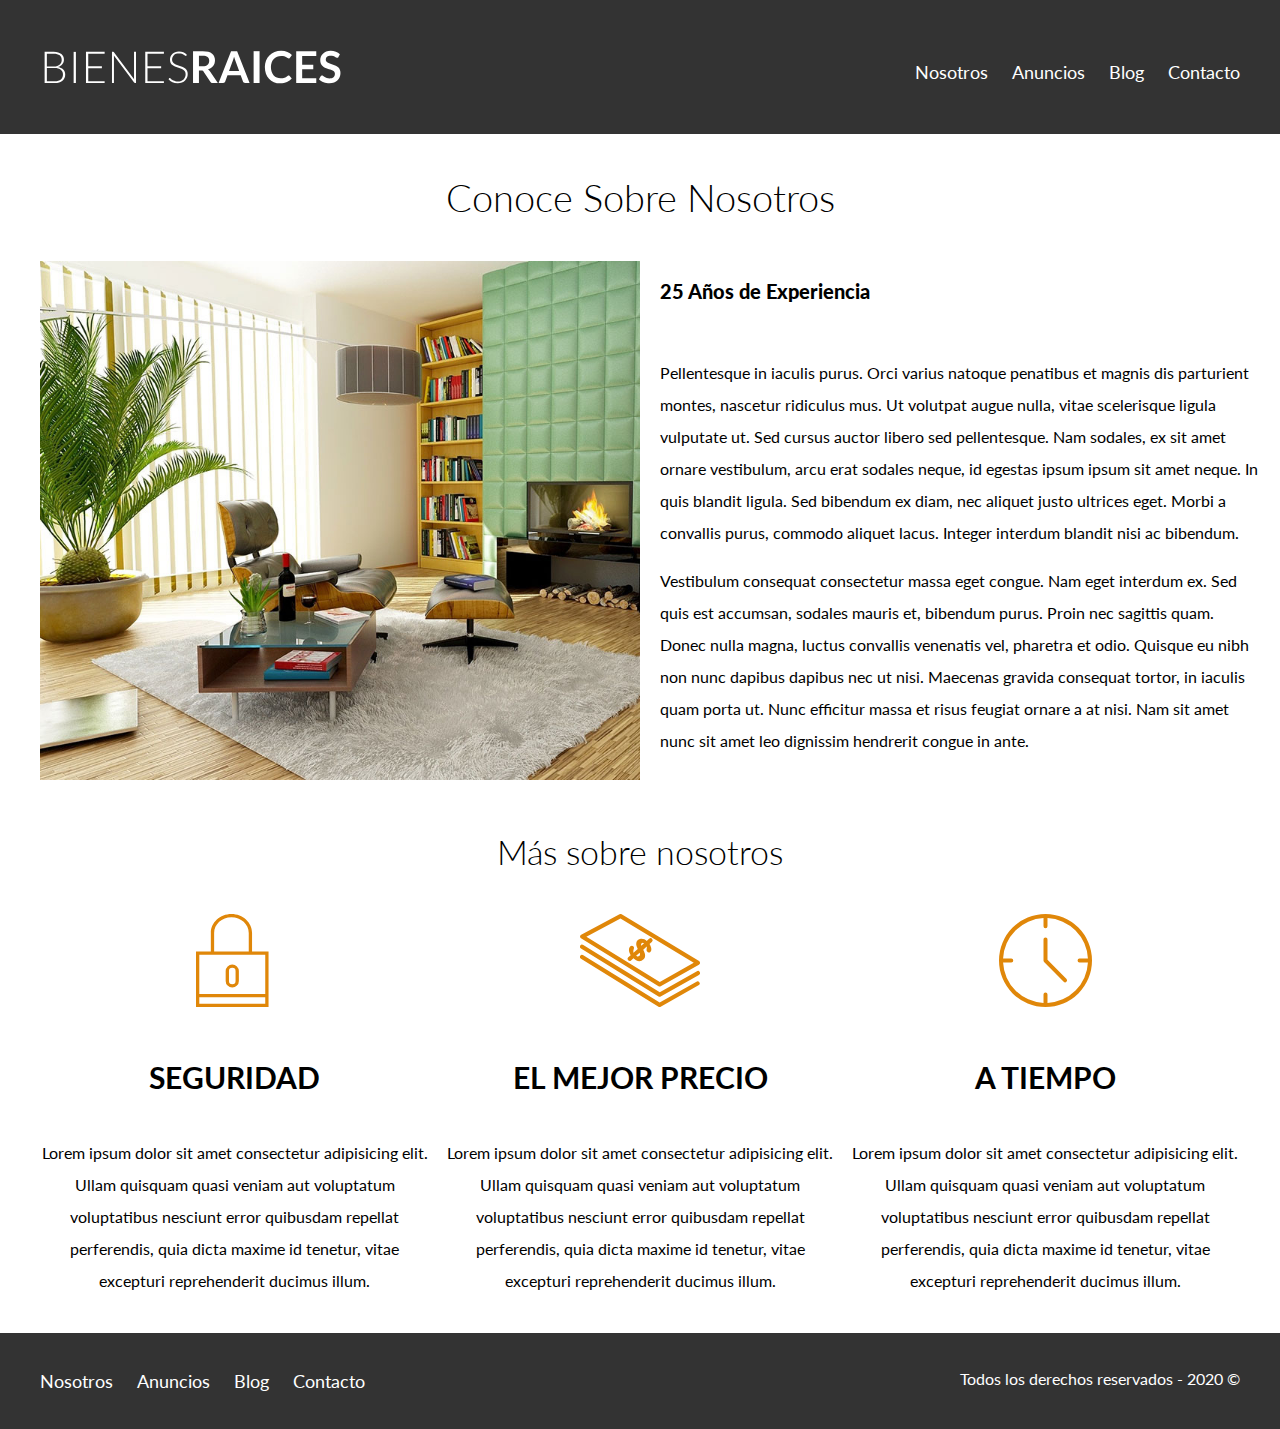
<file: nosotros.html>
<!DOCTYPE html>
<html lang="es">

<head>
    <meta charset="UTF-8">
    <meta name="viewport" content="width=device-width, initial-scale=1.0">
    <title>Bienes raíces</title>
    <link href="https://fonts.googleapis.com/css2?family=Lato:wght@300;400;700;900&display=swap" rel="stylesheet">
    <link rel="stylesheet" href="css/normalize.css">
    <link rel="stylesheet" href="css/styles.css">
    <!--La hoja de estilo siempre va al final-->
</head>

<body>

    <header class="site-header">
        <!--puedes poner dos clases juntas, lo importante es que estén separadas por espacio(site header inicio)-->
        <div class="contenedor contenido-header">
            <div class="barra">
                <a href="/">
                    <!--Esto convierte a la imagen en un enlace-->
                    <img src="img/logo.svg" alt="Logotipo de bienes raíces">
                    <!-- src indica donde está la imagen, alt es el nombre de la imagen(se verá en caso que la imagen no cargue) -->
                </a>

                <div class="mobile-menu">
                    <a href="#navegacion">
                        <img src="img/barras.svg" alt="Icono Menu">
                    </a>
                </div>

                <nav id="navegacion" class="navegacion">
                    <!--Nav es para la navegación del sitio-->
                    <a href="nosotros.html">Nosotros</a>
                    <a href="anuncios.html">Anuncios</a>
                    <a href="blog.html">Blog</a>
                    <a href="contacto.html">Contacto</a>
                </nav>
            </div>

        </div>
        <!--contenedor-->
    </header>

    <main class="contenedor">
        <h1 class="fw-300 centrar-texto">Conoce Sobre Nosotros</h1>

        <div class="contenido-nosotros">
            <div class="imagen">
                <img src="img/nosotros.jpg" alt="Imagen Sobre Nosotros">
            </div>
            <div class="texto-nosotros">
                <blockquote>25 Años de Experiencia</blockquote>

                <p>Pellentesque in iaculis purus. Orci varius natoque penatibus et magnis dis parturient montes, nascetur ridiculus mus. Ut volutpat augue nulla, vitae scelerisque ligula vulputate ut. Sed cursus auctor libero sed pellentesque. Nam sodales,
                    ex sit amet ornare vestibulum, arcu erat sodales neque, id egestas ipsum ipsum sit amet neque. In quis blandit ligula. Sed bibendum ex diam, nec aliquet justo ultrices eget. Morbi a convallis purus, commodo aliquet lacus. Integer interdum
                    blandit nisi ac bibendum.</p>

                <p>Vestibulum consequat consectetur massa eget congue. Nam eget interdum ex. Sed quis est accumsan, sodales mauris et, bibendum purus. Proin nec sagittis quam. Donec nulla magna, luctus convallis venenatis vel, pharetra et odio. Quisque eu
                    nibh non nunc dapibus dapibus nec ut nisi. Maecenas gravida consequat tortor, in iaculis quam porta ut. Nunc efficitur massa et risus feugiat ornare a at nisi. Nam sit amet nunc sit amet leo dignissim hendrerit congue in ante.</p>
            </div>
        </div>

    </main>

    <section class="contenedor seccion">
        <!--section es para dar un orden al sitio, es una sección dentro del sitio-->
        <h2 class="fw-300 centrar-texto">Más sobre nosotros</h2>

        <div class="iconos-nosotros">
            <div class="icono">
                <!--div ayuda a separar para dar orden pero no es como una sección que organiza a nivel semántico-->
                <img src="img/icono1.svg" alt="Icono seguridad">
                <h3>Seguridad</h3>
                <p>Lorem ipsum dolor sit amet consectetur adipisicing elit. Ullam quisquam quasi veniam aut voluptatum voluptatibus nesciunt error quibusdam repellat perferendis, quia dicta maxime id tenetur, vitae excepturi reprehenderit ducimus illum.
                </p>
            </div>

            <div class="icono">
                <img src="img/icono2.svg" alt="Icono mejor precio">
                <h3>El mejor precio</h3>
                <p>Lorem ipsum dolor sit amet consectetur adipisicing elit. Ullam quisquam quasi veniam aut voluptatum voluptatibus nesciunt error quibusdam repellat perferendis, quia dicta maxime id tenetur, vitae excepturi reprehenderit ducimus illum.
                </p>
            </div>

            <div class="icono">
                <img src="img/icono3.svg" alt="Icono a tiempo">
                <h3>A Tiempo</h3>
                <p>Lorem ipsum dolor sit amet consectetur adipisicing elit. Ullam quisquam quasi veniam aut voluptatum voluptatibus nesciunt error quibusdam repellat perferendis, quia dicta maxime id tenetur, vitae excepturi reprehenderit ducimus illum.
                </p>
            </div>
        </div>
    </section>


    <footer class="site-footer seccion">
        <div class="contenedor contenedor-footer">
            <nav class="navegacion">
                <a href="nosotros.html">Nosotros</a>
                <a href="anuncios.html">Anuncios</a>
                <a href="blog.html">Blog</a>
                <a href="contacto.html">Contacto</a>
            </nav>
            <p class="copyright">Todos los derechos reservados - 2020 &copy; </p>
        </div>
    </footer>

</body>

</html>
</file>
<file: css/styles.css>
html {
    font-size: 62.5%;
    /* Reset para REMS - 62.5% =10px de 16 px -- esto se usa para pasar de px a rem, se debe indicar acá para que funcione*/
    box-sizing: border-box;
    /* ayuda a mantener los tamaños con lox box y los paddings*/
}

*,
*:before,
*:after {
    /* SE LLAMA SNIPERS ayuda a mantener los tamaños con lox box y los paddings*/
    box-sizing: inherit;
}

body {
    font-family: 'Lato', sans-serif;
    font-size: 1.6rem;
    line-height: 2;
    /* hace que toda la pagina tenga interlineado para que se vea mejor */
}


/** Globales **/

img {
    /* esta etiqueta aplica para todas las imagenes, esto hace que todas sean responsivas*/
    max-width: 100%;
}

.contenedor {
    width: 95%;
    max-width: 120rem;
    /* 120rem = 1200px*/
    /* altura máxima*/
    /*margin-left: auto;
    margin-right: auto; /* ambos margin son margenes automáticos según el tamaño de la pantalla y esto lo centrará*/
    /*margin: 0 auto 0 auto; /* hace lo mismo que arriba pero es un solo margin, se usa como el reloj considerando 4 puntos (arriba derecha abajo izquierda)*/
    margin: 0 auto;
    /* esta es la forma simplificada del de arriba, se debe a la repetición*/
}

h1 {
    font-size: 3.8rem;
}

h2 {
    font-size: 3.4rem;
}

h3 {
    font-size: 3rem;
}

h4 {
    font-size: 2.6rem;
}


/** Utilidades **/

.seccion {
    margin-top: 2rem;
    margin-bottom: 2rem;
}

.fw-300 {
    /* crear un framework. Esta es una clase que aplica font weight de 300*/
    font-weight: 300;
}

.centrar-texto {
    /* crear un framework. Esta es una clase que centra el contenido. Ambas clases se pueden usar juntas y en distintas combinaciones con otras clases*/
    text-align: center;
}

.d-block {
    display: block!important;
    /* sirve para planchar el display que está en .boton. important le da prioridad al display*/
}

.contenido-centrado {
    /* para que el texto de anuncio.html quede más centrado y se vea mejor*/
    max-width: 800px;
}


/** Botones **/

.boton {
    color: #ffffff;
    font-weight: 700;
    text-decoration: none;
    /* esto quita la linea de enlace de abajo*/
    font-size: 1.8rem;
    padding: 1rem 3rem;
    /* espacio interno entre boton y texto del boton, 1 arriba y abajo y 3 izq y derecha*/
    margin-top: 3rem;
    display: inline-block;
    /* esto sirve para manejar el boton, no sirve otro medio ya que es un enlace*/
    text-align: center;
    border: none;
    display: block;
    flex: 0 0 100%;
}

@media (min-width: 768px) {
    .boton {
        display: inline-block;
        flex: 0 0 auto;
    }
}

.boton:hover {
    cursor: pointer;
    /* para que cuando pase el cursor sobre el botón se vea una mano*/
}

.boton-amarillo {
    background-color: #E08709;
}

.boton-verde {
    background-color: #71B100;
}


/** Header **/

.site-header {
    background-color: #333333;
    padding: 1rem 0 3rem 0;
    /* 1 arriba, 0 a la derecha, 3 abajo, 0 a la izquierda*/
}

.site-header.inicio {
    /* acá estoy llamando a dos clases juntas, ejecutará sólo si se cumplen ambas*/
    background-image: url(../img/header.jpg);
    /* va a la carpeta donde está la imagen*/
    background-position: center, center;
    /* muestrala desde el centro y expande, eso es center center*/
    background-size: cover;
    /*fuerza a que ocupe todo el espacio disponible tanto en alto y ancho pero siempre guardando las proporciones*/
    height: 100vh;
    /* 100vh adapta la imagen al tamaño de la pantalla*/
    min-height: 60rem;
    /* =600px */
    /* minimo la imagen de arriba se verá en pantalla pequeña minimo de 600px, maximo será la pantalla completa*/
}

.contenido-header {
    height: 100%;
    /* que ocupe todo el espacio disponible*/
    display: flex;
    flex-direction: column;
    justify-content: space-between;
    /* hace la separación entre el logo y el h1 para que uno quede arriba y el otro abajo*/
    text-align: center;
}

.contenido-header h1 {
    color: #ffffff;
    padding-bottom: 2rem;
    /* Espacio hacia adentro del elemento */
    max-width: 60rem;
    line-height: 2;
    /* Interlineado entre frase venta de casas y exclusivo de lujo*/
    text-align: center;
}

@media (min-width: 768px) {
    .contenido-header {
        text-align: left;
    }
}

.barra {
    padding-top: 3rem;
    /* = 30px */
    /* deja espacio entre el logo-menu y el comienzo del sitio*/
}

@media (min-width: 768px) {
    .barra {
        display: flex;
        /* todo lo que está en barra tiene tratamiento de flex */
        justify-content: space-between;
        /* deja un gran espacio entre el elemento de la derecha y la izquiera (logotipo y menú)*/
        align-items: center;
        /* esto hace que el menú quede justo centrado a bienes raices, centrado de arriba a abajo*/
    }
}


/** Navegación **/

.navegacion a {
    color: #ffffff;
    /*  color de las letras */
    text-decoration: none;
    /* Elimina la linea de abajo de  los elementos del menu*/
    font-size: 2.2rem;
    display: block;
    /* hace que cada uno de los enlaces este en su propia linea*/
}

@media (min-width: 768px) {
    .navegacion a {
        display: inline-block;
        font-size: 1.8rem;
        /* 1.8rem es igual a 18px */
        /* tamaño de la fuente */
        margin-right: 2rem;
        /* =20px */
        /* separación con el siguiente elemento (a la derecha en este caso)*/
    }
    .navegacion a:last-of-type {
        margin: 0;
        /* esto hace que el úlitmo elemento del menú no tenga margin (no tiene separador) a la derecha, así queda ordenado*/
    }
}

.navegacion a:hover {
    color: #71B100;
    /* esto hace que al momento de poner el cursor sobre el menu las palabras se pongan verde*/
}


/** Mobile Menu **/

.mobile-menu img {
    width: 5rem;
}

@media (min-width: 768px) {
    .mobile-menu {
        display: none;
    }
}

.navegacion:target {
    display: block;
}

.navegacion {
    display: none;
}

@media (min-width: 768px) {
    .navegacion {
        display: block;
    }
}


/** Iconos Nosotros **/

@media (min-width: 768px) {
    .iconos-nosotros {
        display: flex;
        /* posiciona los iconos uno junto a otro*/
        justify-content: space-between;
        /* ordena los elementos en columnas y da separación*/
    }
}

.icono {
    text-align: center;
}

@media (min-width: 768px) {
    .icono {
        flex-basis: calc(33.3% - 1rem);
        /* toma el espacio total y lo divide en tres, para que quede en partes iguales y le restará a cada uno 10px (1rem)*/
    }
}

.icono h3 {
    text-transform: uppercase;
    /* dejará el texto en mayúsculas */
}


/** Anuncios **/

@media (min-width: 768px) {
    .contenedor-anuncios {
        display: flex;
        justify-content: space-between;
        flex-wrap: wrap;
        /* se trabaja junto a flex shrink, flex wrap se indica en el contenedor padre, permite que se amolden los 6 anuncios en dos filas de 3 anuncios cada una*/
    }
}

.anuncio {
    border: 1px solid #B5B5B5;
    /*border-style: solid;
    border-color: #B5B5B5;
    border-width: 1px; estos tres se pueden simplificar como se ve abajo y los atributos irian en ese orden (widt, style, color)*/
    background-color: #f5f5f5;
    margin-bottom: 2rem;
}

@media (min-width: 768px) {
    .anuncio {
        /*flex-shrink: 0; /* esto hace que siempre respete el flex basis sin achicar, para el caso del anuncios.html y no queden los 6 en la misma linea - para que se achique si es posible, respetando el basis
    flex-basis: calc(33.3% - 1rem);/* divide el espacio en tres
    flex-grow: 0; hace que el contenido crezca si es posible, si hay espacio que lo permita*/
        flex: 0 0 calc(33.3% - 1rem);
        /* ESTO HACE LOS MISMO QUE LAS TRES ANTERIORES, en el orden de grow, shrink y luego basis*/
    }
}

.contenido-anuncio {
    padding: 2rem;
    /* espacio entre texto y orilla izquierda y derecha del anuncio. Este padding considera arriba, derecha, abajo, izquierda, las 4 direcciones tendrán el mismo tamaño */
}

.contenido-anuncio h3,
.contenido-anuncio p {
    /* aquí considera a dos selectores */
    margin: 0;
    /* evita los margenes de distancia, ayuda a que el texto quede más junto*/
}

.precio {
    color: #71B100;
    font-weight: 700;
}

.iconos-caracteristicas {
    list-style: none;
    padding: 0;
    display: flex;
    justify-content: space-evenly;
    flex: 1;
    /* para que creza pero siempre limitado por el max-width de 500px*/
    max-width: 500px;
}

.iconos-caracteristicas li {
    /*flex: 1;*/
    display: flex;
}

.iconos-caracteristicas li img {
    margin-right: 2rem;
}

.ver-todas {
    display: flex;
    justify-content: flex-end;
}


/** Contacto HOME **/

.imagen-contacto {
    background-image: url(../img/encuentra.jpg);
    background-position: center center;
    background-size: cover;
    height: 40rem;
    display: flex;
    align-items: center;
    /* para que se centre verticalmente*/
}

.contenido-contacto {
    flex: 0 0 95%;
    /* asigna el tamaño según la cantidad de pixeles disponibles del elemento*/
    color: #ffffff;
}

.contenido-contacto p {
    font-size: 1.8rem;
}


/** Sección inferior **/

@media (min-width: 768px) {
    .seccion-inferior {
        display: flex;
        justify-content: space-between;
    }
    .seccion-inferior .blog {
        flex-basis: 60%;
        /* 60% del espacio usado por blog */
    }
    .seccion-inferior .testimoniales {
        flex-basis: calc(40% - 2rem);
        /* 40% del espacio usado por blog */
    }
}

.entrada-blog {
    margin-bottom: 2rem;
    /* separación con el siguiente elemento*/
}

@media (min-width: 768px) {
    .entrada-blog {
        display: flex;
        justify-content: space-between;
    }
}

.entrada-blog:last-of-type {
    margin-bottom: 0;
}

@media (min-width: 768px) {
    .entrada-blog .imagen {
        flex-basis: 40%;
    }
    .entrada-blog .texto-entrada {
        flex-basis: calc(60% - 3rem);
    }
}

.texto-entrada a {
    color: #000000;
    text-decoration: none;
}

.texto-entrada h4 {
    margin: 0;
    line-height: 1.4;
    /* Interlineado del título h4*/
}

.texto-entrada h4::after {
    /* estos son pseudoelementos, quiere decir, que sólo existen de manera virtual, no están en un doc html - after es después de lo que se indica*/
    content: '';
    /* esto es para crear la linea verde por eso va vacío */
    display: block;
    width: 15rem;
    height: .5rem;
    background-color: #71B100;
    margin-top: 1rem;
}

.texto-entrada span {
    color: #E08709;
}


/** Testimoniales **/

.testimonial {
    background-color: #71B100;
    font-size: 2.4rem;
    padding: 2rem;
    color: #ffffff;
    border-radius: 2rem;
}

.testimonial p {
    text-align: right;
}

.testimonial blockquote::before {
    /* estos son pseudoelementos, quiere decir, que sólo existen de manera virtual - before es antes de lo que se indica, esto pondrá las " blancas*/
    content: '';
    /* está vacio para poner la imagen de las comillas */
    background-image: url(/img/comilla.svg);
    width: 4rem;
    /* hay que darle medición, sino no se verá */
    height: 4rem;
    /* hay que darle medición, sino no se verá */
    position: absolute;
    left: -2rem;
    /* pone a la comilla 20px a la izquierda del texto*/
}

.testimonial blockquote {
    position: relative;
    /* ayuda a posicionar un elemento, debe trabajarse con el elemento padre "blacquote" como relativo y el hijo "blackquote before" como absoluto*/
    padding-left: 5rem;
    /* da ese espacio interno entre el contenedor y el texto, dando el espacio para poner la comilla */
    font-weight: 300;
    /* dejará la letra más delgada*/
}


/*** Footer ***/

.site-footer {
    background-color: #333333;
    margin: 0;
}

.contenedor-footer {
    padding: 3rem 0;
    /* 3 arriba y abajo, 0 a la izq y derecha */
    text-align: center;
}

@media (min-width: 768px) {
    .contenedor-footer {
        display: flex;
        justify-content: space-between;
    }
}

.site-footer nav {
    display: none;
}

@media (min-width: 768px) {
    .site-footer nav {
        display: block;
    }
}

.copyright {
    margin: 0;
    color: #ffffff;
}


/**** PAGINAS INTERNAS ****/


/** Nosotros **/

@media (min-width: 768px) {
    .contenido-nosotros {
        display: grid;
        /* permite dividir la pagina (el contenedor, la clase, etc)*/
        grid-template-columns: 50% 50%;
        /* esto deja 50% para la imagen, 50% para el texto*/
        /*grid-template-columns: repeat(2, 50%); esto es lo mismo de arriba, escrito de otra forma. 2 espacios de 50% c/u*/
        grid-column-gap: 2rem;
        /* esto sería el margin-padding, agrega separación entre el texto y la foto*/
    }
}

.texto-nosotros blockquote {
    font-weight: 900;
    font-size: 2rem;
    margin: 0;
    padding: 1rem 0 3rem 0;
}


/** Anuncio **/

.resumen-propiedad {
    display: flex;
    justify-content: space-between;
    /* esto hace que precio e iconos queden a la misma altura*/
    align-items: center;
    /* alinea el precio para que quede al medio de los iconos (que están al frente) */
}


/** Contacto **/

.contacto p {
    font-size: 1.4rem;
    color: #4f4f4f;
    margin: 2rem 0 0 0;
    /* todos los párrafos por defecto tienen margin, hay que quitarlos cuando molestan, en este caso, hace que se vea muy separado el parrafo de los radios, solo dejamos margin arriba*/
}

legend {
    font-size: 2rem;
    color: #555353;
}

label {
    font-weight: 700;
    /* da grosor a la fuente */
    text-transform: uppercase;
    /* que todas sean mayusculas*/
    display: block;
    /* hace que los inputs no estén unos sobre los otros*/
}


/*input[type="text"], 
input[type="email"] Esta es una forma de hacerlo, aunque no es la más practica, si tienes chorromil tipos, te toca ponerlos todos*/

input:not([type="submit"]),
textarea,
select {
    /* Esta forma te deja indicar CUALES NO quieres dar forma, en este caso, es el botón enviar.- Este formato se aplica a todos los inputs(-submit) + textarea*/
    padding: 1rem;
    display: block;
    /* para que tome todo el espacio disponible */
    width: 100%;
    /* fuerza que mida el 100%*/
    background-color: #e1e1e1;
    margin-bottom: 2rem;
    /* va separando de cada caja*/
    border: none;
    /*quita el borde feo xD*/
    border-radius: 1rem;
    /*esquinas redondeadas*/
}

input[type="radio"] {
    width: auto;
    /* toma solo el espacio que necesitas, no tomes más*/
    margin: 0;
}

select {
    /* esto se pone aparte para que el formato convine con todo el formulario*/
    -webkit-appearance: none;
    appearance: none;
}

textarea {
    height: 20rem;
    /* para darle altura a la casilla mensaje */
}

.forma-contacto {
    max-width: 30rem;
    display: flex;
    /* para que se ponga un radio al lado de la otra */
    justify-content: space-between;
    /* para dar el mismo espacio entre radios*/
    align-items: center;
    /* para que se centren verticalmente */
}
</file>
